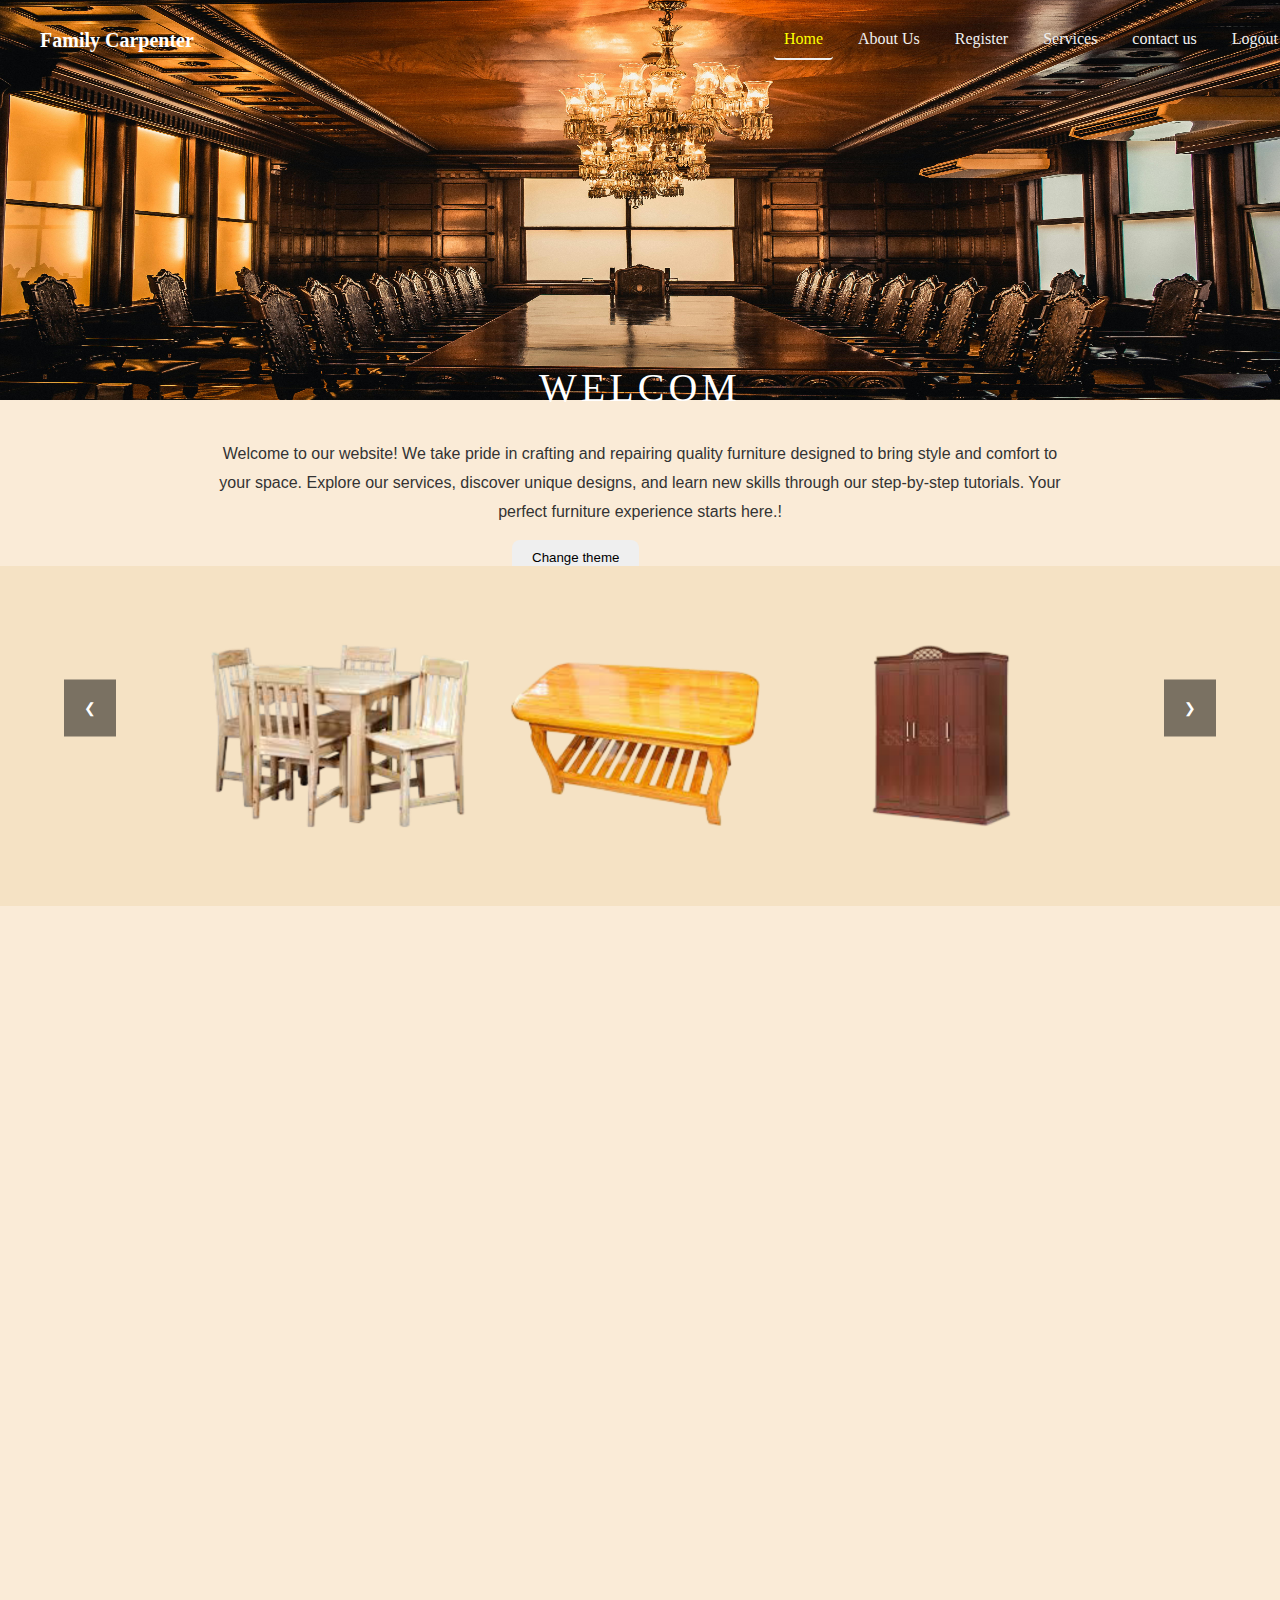
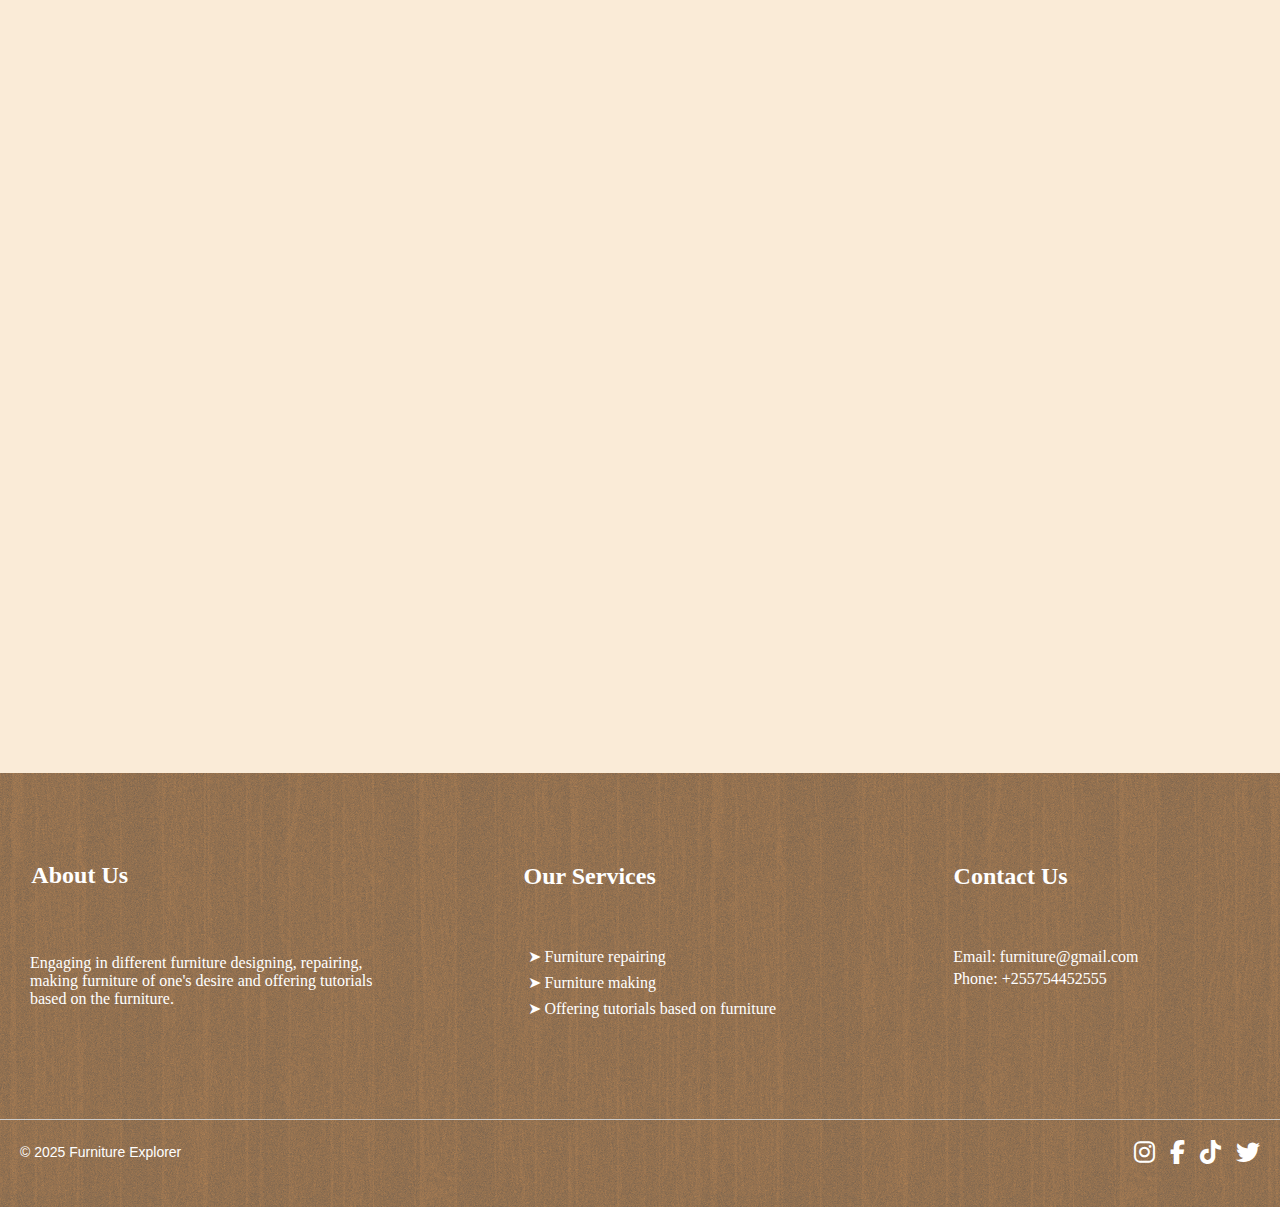
<file: index.html>
<html lang="en">

<head>
    <meta charset="UTF-8">
    <meta name="viewport" content="width=device-width, initial-scale=1.0">
    <title>Furniture Explorer</title>
    <link rel="stylesheet" href="style.css">
    <link rel="stylesheet" href="https://cdnjs.cloudflare.com/ajax/libs/font-awesome/6.4.0/css/all.min.css">
    <link href="https://fonts.googleapis.com/css2?family=Montserrat:wght@400;600&display=swap" rel="stylesheet">


</head>

<body>
    <header>
        <div class="familyCarpenter">
            <p class="family">Family Carpenter</p>
        </div>
        <div class="nav">
            <nav class="nav-list">
                <a href="index.html" id="active"></i> Home</a>
                <a href="about_us.html"></i>About Us</a>
                <a href="signup.php"> Register</a>
                <a href="service.html"> Services</a>
                <a href="contact.html"> contact us</a>
                <a href="login.php">Logout</a>
            </nav>
        </div>
    </header>
    <div class="head-section" id="header">
        <h1 class="image-text1" id="typewriter">Welcome to Family Carpenter. </h1>
           <button id="button1" >Change theme</button>
        <img src="images/index.jpg" alt="" height="400px" width="100%">
     
    </div>
    <div class="container reveal" id="home">
        <!--<h1 style="color: #654321; text-align: center;">Welcome to Furniture Explorer</h1>-->
        <p class="welcome-paragraph">Welcome to our website! We take pride in crafting and repairing quality furniture
            designed to bring style and
            comfort to your space. Explore our services, discover unique designs, and learn new skills through our
            step-by-step tutorials. Your perfect furniture experience starts here.!</p>
    </div>
    <div class="slideshow reveal">
        <div class="slideshow-container">
            <div class="slides-wrapper" style="transform: translateX(-100%); transition: transform 0.8s linear;">
                <div class="mySlides"><img style="width: 100%; height: 100%;" src="images/chair.png">
                </div>
                <div class="mySlides"><img style="width: 100%; height: 100%;" src="images/table.png">
                </div>
                <div class="mySlides"><img style="width: 100%; height: 100%;" src="images/cupboard.png">
                </div>
            </div>
        </div>


        <a class="prev" onclick="plusSlides(-1)">❮</a>
        <a class="next" onclick="plusSlides(1)">❯</a>
    </div>

    <div style="text-align:center">
        <span class="dot" onclick="currentSlide(1)"></span>
        <span class="dot" onclick="currentSlide(2)"></span>
        <span class="dot" onclick="currentSlide(3)"></span>
        <span class="dot" onclick="currentSlide(4)"></span>
    </div>
    <div class="myservices reveal-">
        <div class="service-image reveal-left"><img src="images/carpenter.jpg" style="width: 90%" height="100%"></div>

        <div class="service-paragraph reveal-right">
            <h2 class="heading">What we deal with</h2>
            <p class="myparagraph">We specialize in custom furniture making, professional furniture repair, and
                woodworking
                tutorials designed to bring your furniture ideas to life and help you maintain timeless pieces with
                expert
                craftsmanship.</p>
            <div style="padding-top: 3%;">
                <a class="get-started-btn" href="about_us.html">
                    Read More <span class="arrow">→</span>
                </a>
            </div>
        </div>
    </div>
    <div>
        <br>
    </div>
    <div class="testimony-why-section reveal">
        <!-- Testimonials Section -->
        <div class="testimony">
            <h2>Testimonials</h2>
            <div class="testimonial-cards">
                <div class="testimonial-card">
                    <p>"Family Carpenter crafted a custom dining set that perfectly fits our home. Beautiful
                        workmanship!"</p>
                    <h4>- Sarah M.</h4>
                </div>
                <!--    <div class="testimonial-card">
        <p>"The repair service was fast and professional. My old cabinet looks brand new again!"</p>
        <h4>- James K.</h4>
      </div>
      <div class="testimonial-card">
        <p>"Their tutorials helped me learn basic carpentry. Now I’ve built my first coffee table!"</p>
        <h4>- Linda T.</h4>
      </div>-->
            </div>
        </div>
        <div class="vertical-separator"></div>
        <!-- Why Choose Us Section -->
        <div class="why-choose">
            <h2>Why Choose Us</h2>
            <ul class="reasons">
                <li><i class="fa-solid fa-award"></i> Skilled and experienced craftsmen</li>
                <li><i class="fa-solid fa-couch"></i> Custom-made, durable furniture</li>
                <li><i class="fa-solid fa-wallet"></i> Affordable and transparent pricing</li>
                <li><i class="fa-solid fa-headset"></i> Fast and reliable customer support</li>
                <li><i class="fa-solid fa-chalkboard-user"></i> Hands-on tutorials and learning support</li>
            </ul>

        </div>
    </div>

    <section class="faq-section reveal">
        <h2 class="faq-title">People also ask</h2>

        <div class="faq-container">
            <!-- FAQ Item -->
            <div class="faq-item">
                <button class="faq-toggle">
                    <span class="faq-question">What types of furniture do you offer?</span>
                    <span class="faq-arrow"></span>
                </button>
                <div class="faq-content">
                    We provide a wide range of furniture including sofas, dining sets, beds, wardrobes, and custom-made
                    designs to suit your space.
                </div>
            </div>

            <!-- FAQ Item -->
            <div class="faq-item">
                <button class="faq-toggle">
                    <span class="faq-question">Do you provide delivery services?</span>
                    <span class="faq-arrow"></span>
                </button>
                <div class="faq-content">
                    Yes, we deliver furniture to your doorstep. Delivery time depends on your location and the size of
                    the order.
                </div>
            </div>

            <!-- FAQ Item -->
            <div class="faq-item">
                <button class="faq-toggle">
                    <span class="faq-question">Can I request custom furniture?</span>
                    <span class="faq-arrow"></span>
                </button>
                <div class="faq-content">
                    Absolutely! Our designers can create furniture tailored to your preferences, materials, and room
                    dimensions.
                </div>
            </div>

            <!-- FAQ Item -->
            <div class="faq-item">
                <button class="faq-toggle">
                    <span class="faq-question">What payment methods do you accept?</span>
                    <span class="faq-arrow"></span>
                </button>
                <div class="faq-content">
                    We accept cash, credit/debit cards, and mobile payments for your convenience.
                </div>
            </div>

        </div>
    </section>


    <script src="js/slideshow.js"></script>
    <script src="js/faq.js"></script>
    <script src="js/scroll-reveal.js"></script>
    <script src="js/home.js"></script>
    <script src="js/button.js"></script>
    <footer>
        <div class="myfooter">
            <div class="about">
                <h2 style="margin-left: 7%; margin-top: 12px;" class="h2">About Us</h2>
                <div class="paragraph">
                    <p class="vertical-paragraph">Engaging in different furniture designing, repairing, making furniture
                        of one's
                        desire and offering tutorials based on the furniture.</p>
                </div>
            </div>

            <div class="services">
                <h2 style="margin-left: 3%;  margin-top: 0px;" class="h2">Our Services</h2>
                <ul class="mylist">
                    <li class="service-list"><a href="#" class="service-link">➤ Furniture repairing</a></li>
                    <li class="service-list"><a href="#" class="service-link">➤ Furniture making</a></li>
                    <li class="service-list"><a href="#" class="service-link">➤ Offering tutorials based on
                            furniture</a>
                    </li>
                </ul>
            </div>

            <div class="contact">
                <h2 style="margin-left: 15%;" class="h2">Contact Us</h2>
                <ul>
                    <li class="contact-list">Email: <a href="mailto:furniture@gmail.com"
                            class="contact-link">furniture@gmail.com</a></li>
                    <li class="contact-list">Phone: <a href="tel:+255754452555" class="contact-link">+255754452555</a>
                    </li>
                </ul>
            </div>

            <hr class="footer-divider">

            <div class="footer-bottom">
                <div class="copyright">
                    <p>© 2025 Furniture Explorer</p>
                </div>
                <div class="social-icons">
                    <ul class="social-media">
                        <li><i class="fa-brands fa-instagram"></i></li>
                        <li><i class="fa-brands fa-facebook-f"></i></li>
                        <li><i class="fa-brands fa-tiktok"></i></li>
                        <li><i class="fa-brands fa-twitter"></i></li>
                    </ul>
                </div>
            </div>
        </div>
    </footer>

</body>

</html>
</file>
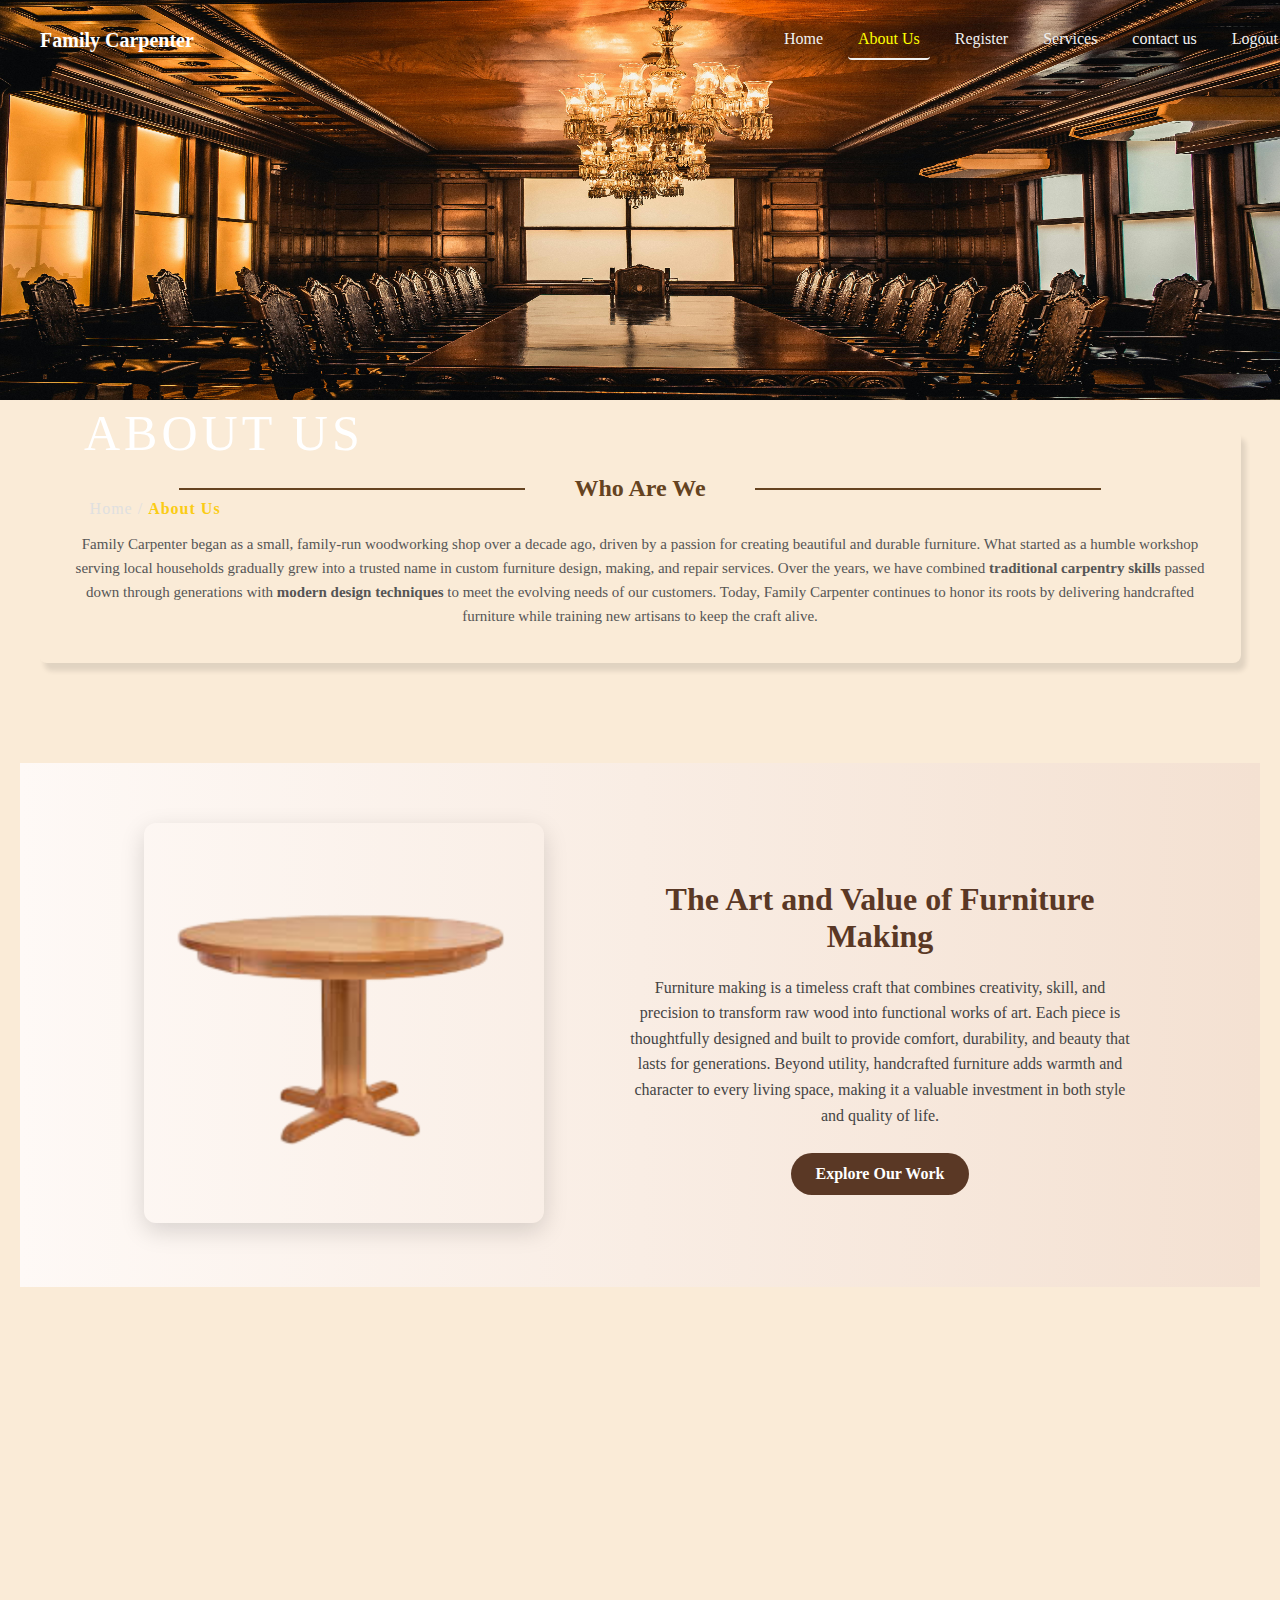
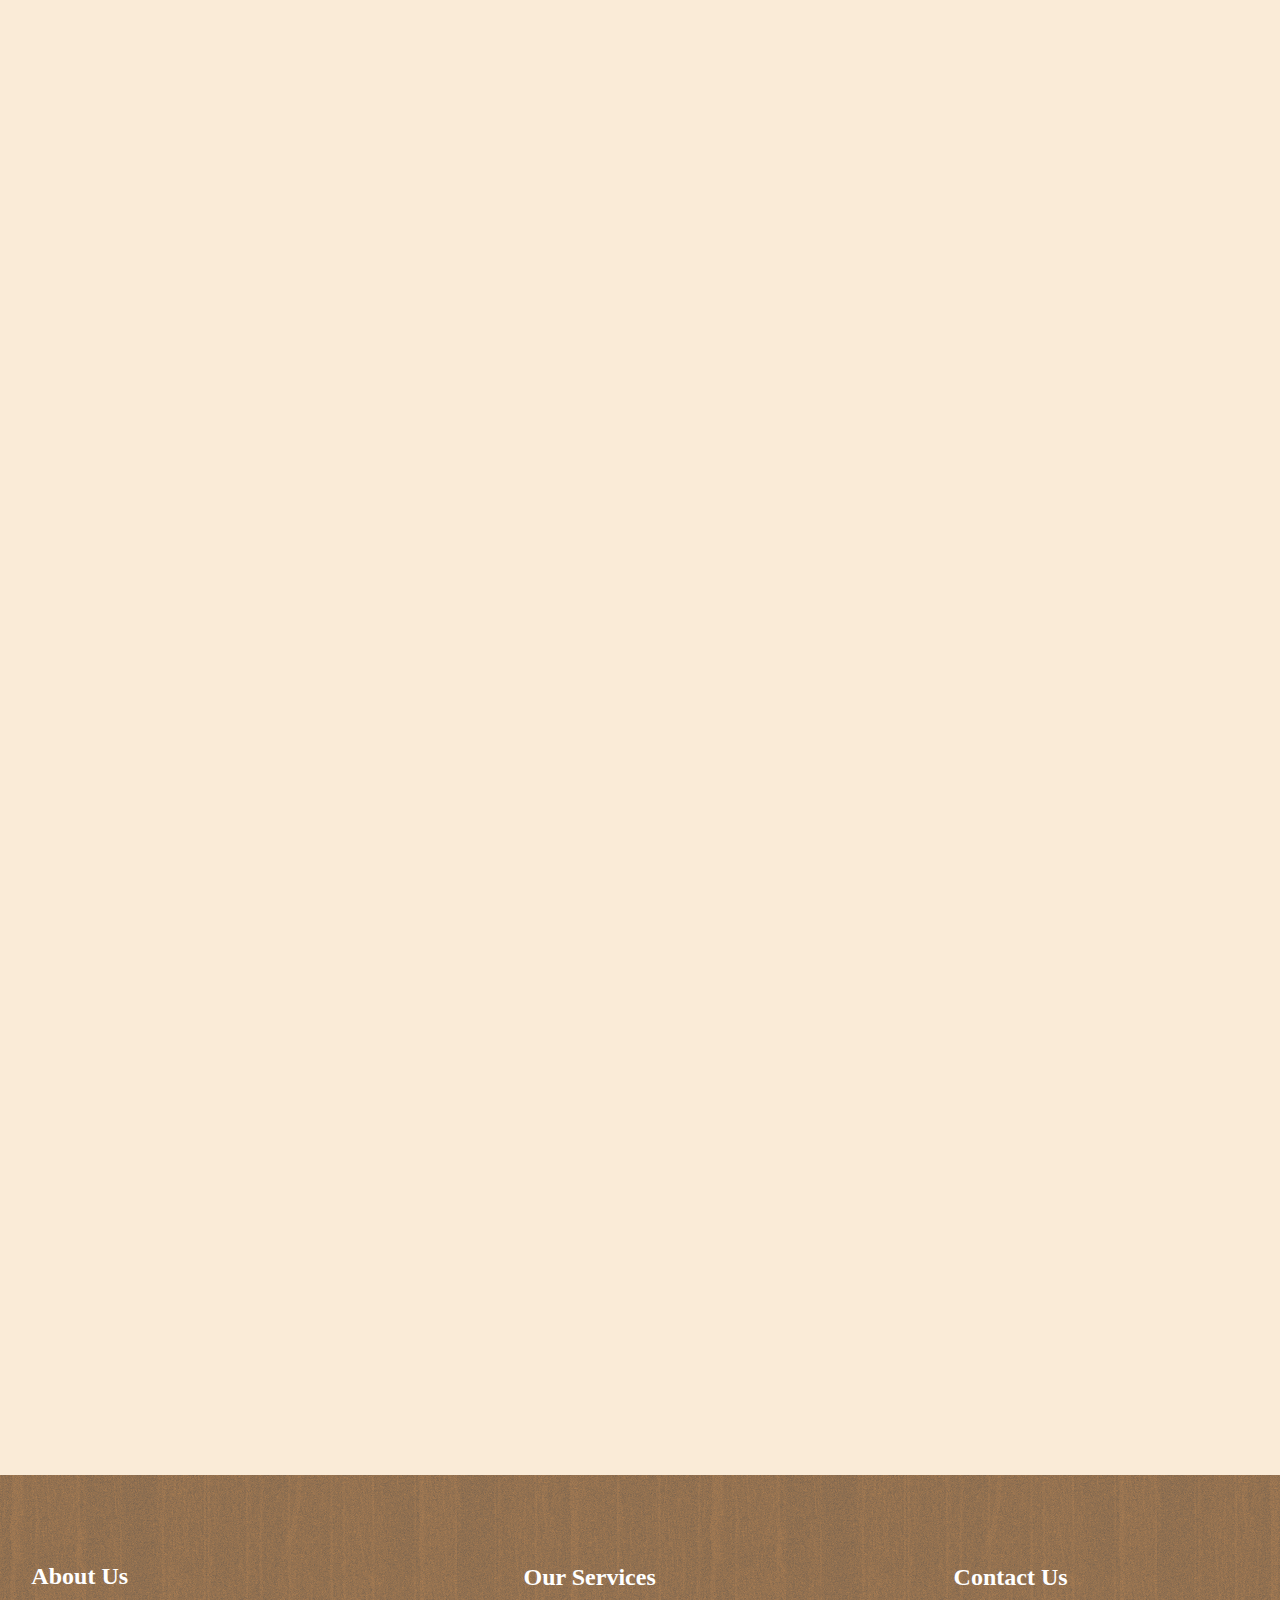
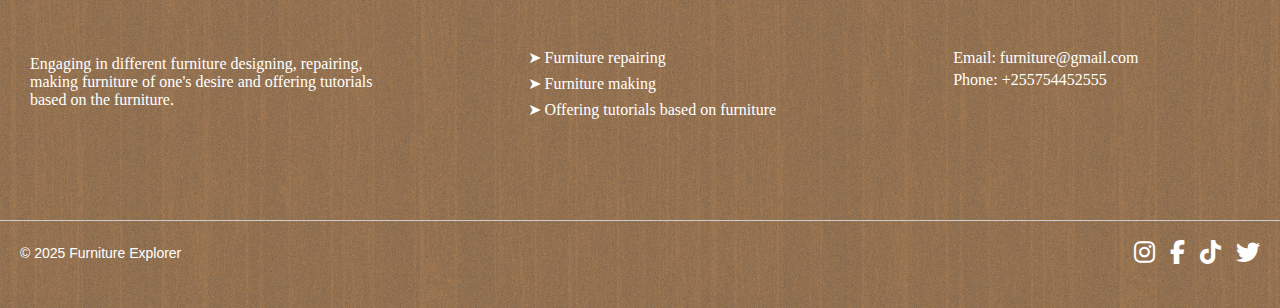
<file: about_us.html>
<!DOCTYPE html>
<html lang="en">

<head>
  <meta charset="UTF-8">
  <meta name="viewport" content="width=device-width, initial-scale=1.0">
  <title>About Us - Family Carpenter</title>

  <link rel="stylesheet" href="style.css">
  <link rel="stylesheet" href="https://cdnjs.cloudflare.com/ajax/libs/font-awesome/6.4.0/css/all.min.css">
  <link href="https://fonts.googleapis.com/css2?family=Montserrat:wght@400;600&display=swap" rel="stylesheet">

</head>

<body>
  <header>
    <div class="familyCarpenter">
      <p class="family">Family Carpenter</p>
    </div>
    <div class="nav">
      <nav class="nav-list">
        <a href="index.html"> Home</a>
        <a href="about_us.html" id="active"></i>About Us</a>
        <a href="signup.php"> Register</a>
        <a href="service.html"> Services</a>
        <a href="contact.html"> contact us</a>
        <a href="login.php">Logout</a>
      </nav>
    </div>
  </header>
  <div class="head-section">
    <h1 class="image-text">About Us</h1>
    <p class="breadcrumb">
      <a href="index.html" class="breadcrumb-link">Home</a> /
      <span class="breadcrumb-link active">About Us</span>
    </p>
    <img src="images/index.jpg" alt="" height="400px" width="100%">
  </div>
  <main class="about-container reveal" id="about">
    <section class="about-section">
      <div class="historical-background">
        <h1 class="section-offer">Who Are We</h1>
        <p>
          Family Carpenter began as a small, family-run woodworking shop over a decade ago, driven by a passion for
          creating beautiful and durable furniture. What started as a humble workshop serving local households
          gradually grew into a trusted name in custom furniture design, making, and repair services. Over the years,
          we have combined <strong>traditional carpentry skills</strong> passed down through generations with
          <strong>modern design techniques</strong> to meet the evolving needs of our customers. Today, Family
          Carpenter continues to honor its roots by delivering handcrafted furniture while training new artisans to
          keep the craft alive.
        </p>
      </div>
      <div class="service_about">
        <div class="product-overview reveal">
          <div class="product">
            <img src="images/chair1.png" alt="furniture_image">
          </div>
          <div class="explanation">
            <h2>The Art and Value of Furniture Making</h2>
            <p>
              Furniture making is a timeless craft that combines creativity, skill, and precision to transform
              raw wood into functional works of art. Each piece is thoughtfully designed and built to provide
              comfort, durability, and beauty that lasts for generations. Beyond utility, handcrafted furniture
              adds warmth and character to every living space, making it a valuable investment in both style
              and quality of life.
            </p>
            <a href="#services" class="btn">Explore Our Work</a>
          </div>
        </div>

        <h2 class="section-title reveal-left">What We Offer</h2>
        <div class="offer-container">
          <div class="offer-box reveal-left">
            <i class="fa-solid fa-chair"></i>
            <h3>Furniture Designing</h3>
            <p>Personalized designs tailored to your style and space, crafted with precision and creativity.
              We use high-quality woodwork built to last for generations, combining durability with timeless beauty.
              From modern to classic finishes, we bring your vision to life.
              Every piece is uniquely made to perfectly complement your home.</p>
          </div>
          <div class="offer-box reveal">
            <i class="fa-solid fa-screwdriver-wrench"></i>
            <h3>Furniture Repairing</h3>
            <p>We specialize in restoring damaged furniture to its original charm.
              Our skilled craftsmen handle everything from minor fixes to major repairs.
              We use quality materials to ensure durability and lasting results.
              Fast and affordable service to bring life back to your furniture.</p>
          </div>
          <div class="offer-box reveal-right">
            <i class="fa-solid fa-chalkboard-user"></i>
            <h3>Tutorials </h3>
            <p>Teaching the art of furniture making to aspiring carpenters with step-by-step guidance.
              We provide hands-on training in design, cutting, assembling, and finishing techniques.
              Learn to master both traditional and modern woodworking tools.
              Our goal is to equip you with skills to craft durable and stylish furniture confidently.</p>
          </div>
        </div>
      </div>
    <div class="values reveal">
  <div class="value-card">
    <h2 class="value-title">Our Mission</h2>
    <p class="value-text">
      To provide affordable, durable, and beautifully crafted furniture that transforms living spaces into warm,
      inviting environments. We are committed to promoting sustainable woodwork practices by sourcing eco-friendly
      materials and supporting responsible craftsmanship, ensuring that every piece not only enhances homes but
      also respects and preserves our planet for future generations.
    </p>
    <div class="decorative-line"><span>★</span></div>
  </div>

  <div class="value-card">
    <h2 class="value-title">Our Vision</h2>
    <p class="value-text">
      At Furniture Explorer, we aim to be the top destination for innovative and sustainable furniture. We blend
      traditional craftsmanship with modern designs to create timeless, high-quality pieces for every home. Our
      vision is to inspire a global community to embrace eco-conscious living through beautifully designed
      furniture that stands the test of time. We strive to lead the industry in sustainability, creativity, and
      customer satisfaction, transforming not just homes but lifestyles.
    </p>
    <div class="decorative-line"><span>★</span></div>
  </div>

  <div class="value-card">
    <h2 class="value-title">Our Values</h2>
    <p class="value-text">
      We value precision, sustainability, and innovation in every creation. With honesty, integrity, and a
      customer-focused approach at our core, we craft durable furniture that brings comfort and style to your
      living spaces. We are committed to ethical sourcing and environmentally responsible practices, ensuring that
      our work supports both people and the planet. Collaboration, continuous improvement, and respect for
      tradition guide us as we create pieces that not only meet but exceed expectations.
    </p>
  </div>
</div>

    </section>
  </main>
  <script src="js/scroll-reveal.js"></script>
  <script src="js/button.js"></script>
</body>
<footer>
  <div class="myfooter">
    <div class="about">
      <h2 style="margin-left: 7%; margin-top: 12px;" class="h2">About Us</h2>
      <div class="paragraph">
        <p class="vertical-paragraph">Engaging in different furniture designing, repairing, making furniture
          of one's
          desire and offering tutorials based on the furniture.</p>
      </div>
    </div>

    <div class="services">
      <h2 style="margin-left: 3%;  margin-top: 0px;" class="h2">Our Services</h2>
      <ul class="mylist">
        <li class="service-list"><a href="#" class="service-link">➤ Furniture repairing</a></li>
        <li class="service-list"><a href="#" class="service-link">➤ Furniture making</a></li>
        <li class="service-list"><a href="#" class="service-link">➤ Offering tutorials based on
            furniture</a></li>
      </ul>
    </div>

    <div class="contact">
      <h2 style="margin-left: 15%;" class="h2">Contact Us</h2>
      <ul>
        <li class="contact-list">Email: <a href="mailto:furniture@gmail.com"
            class="contact-link">furniture@gmail.com</a></li>
        <li class="contact-list">Phone: <a href="tel:+255754452555" class="contact-link">+255754452555</a>
        </li>
      </ul>
    </div>

    <hr class="footer-divider">

    <div class="footer-bottom">
      <div class="copyright">
        <p>© 2025 Furniture Explorer</p>
      </div>
      <div class="social-icons">
        <ul class="social-media">
          <li><i class="fa-brands fa-instagram"></i></li>
          <li><i class="fa-brands fa-facebook-f"></i></li>
          <li><i class="fa-brands fa-tiktok"></i></li>
          <li><i class="fa-brands fa-twitter"></i></li>
        </ul>
      </div>
    </div>
  </div>
</footer>




</html>
</file>
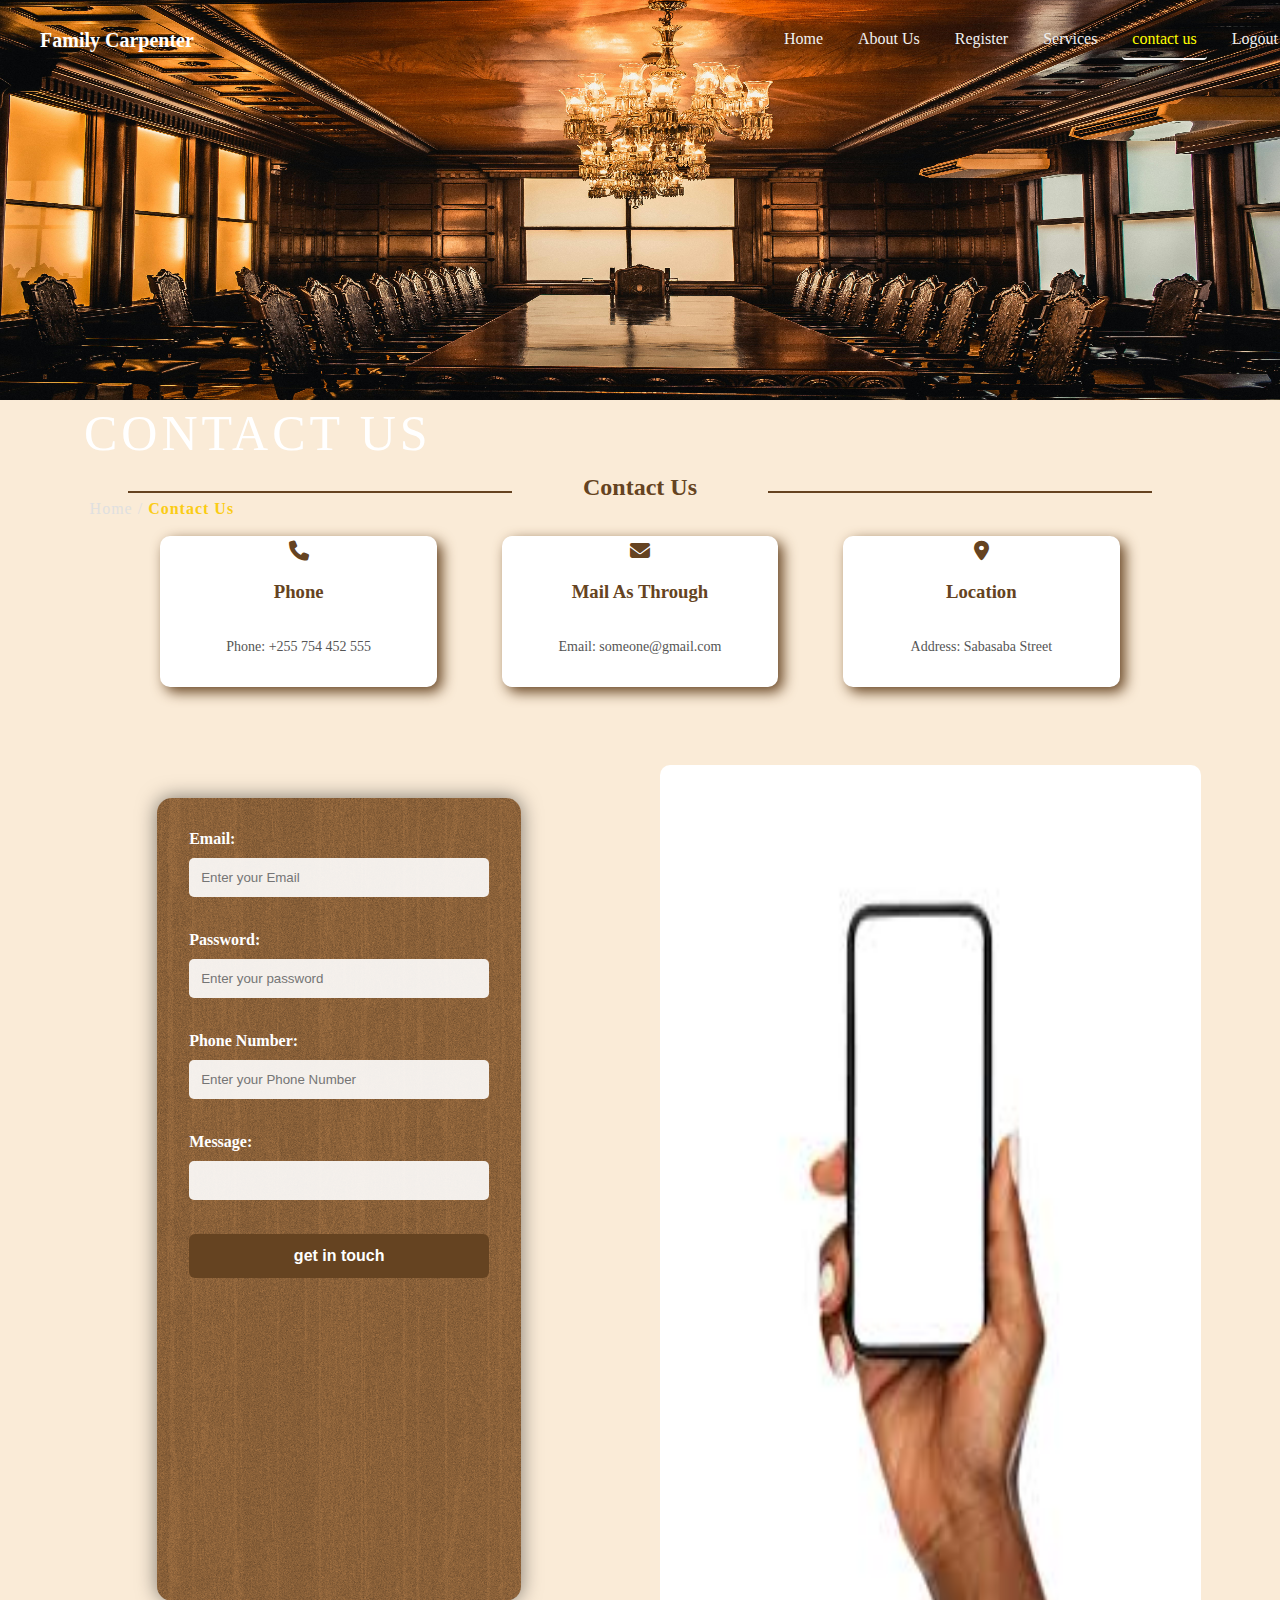
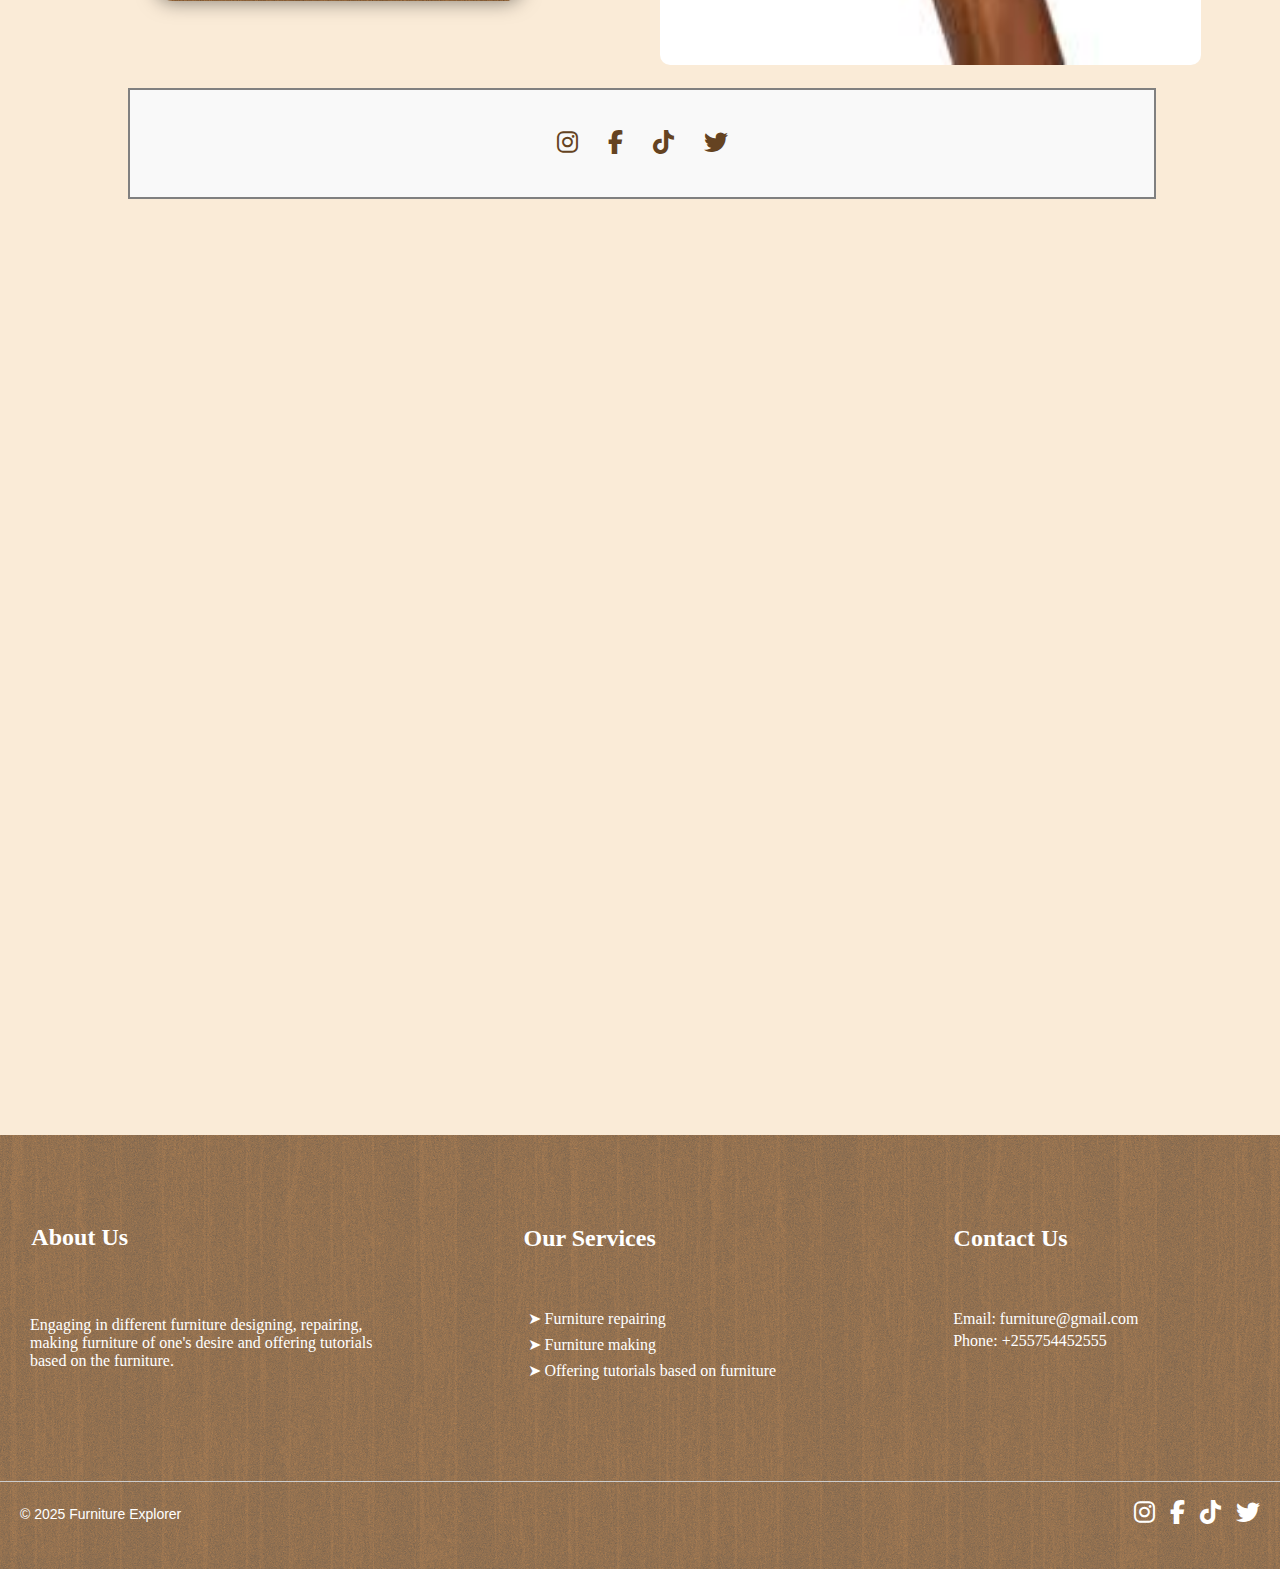
<file: contact.html>
<!DOCTYPE html>
<html lang="en">

<head>
    <meta charset="UTF-8">
    <meta name="viewport" content="width=device-width, initial-scale=1.0">
    <title>About Us - Family Carpenter</title>

    <link rel="stylesheet" href="style.css">
    <link rel="stylesheet" href="https://cdnjs.cloudflare.com/ajax/libs/font-awesome/6.4.0/css/all.min.css">
    <link href="https://fonts.googleapis.com/css2?family=Montserrat:wght@400;600&display=swap" rel="stylesheet">

</head>

<body>
    <header>
        <div class="familyCarpenter">
            <p class="family">Family Carpenter</p>
        </div>
        <div class="nav">
            <nav class="nav-list">
                <a href="index.html" ></i> Home</a>
                <a href="about_us.html"></i>About Us</a>
                <a href="signup.php"> Register</a>
                <a href="service.html"> Services</a>
                <a href="contact.html" id="active"> contact us</a>
                <a href="login.php">Logout</a>
            </nav>
            </div>
    </header>
       <div class="head-section  ">
        <h1 class="image-text">Contact Us</h1>
             <p class="breadcrumb">
  <a href="index.html" class="breadcrumb-link">Home</a> / 
  <span class="breadcrumb-link active">Contact Us</span>
</p>
        <img src="images/index.jpg" alt="" height="400px" width="100%">
    </div>
        <h2 class="section-title">Contact Us</h2>
        <div class="offer-container1">
            <div class="offer-box1">
                <i class="fa-solid fa-phone" style="color: #654321;"></i>
                <h3>Phone</h3>
                <p>Phone: +255 754 452 555</p>
            </div>
            <div class="offer-box1">
                <i class="fa-solid fa-envelope"></i>
                <h3>Mail As Through</h3>
                <p>Email: someone@gmail.com</p>
            </div>
            <div class="offer-box1">
                <i class="fa-solid fa-location-dot"></i>
                <h3>Location</h3>
                <p>Address: Sabasaba Street</p>
            </div>
        </div>
        <div class="media-form">
 <div class="form-div" style="height: 100%; margin-top: 0;">
      <form class="name-form" action="signup.php" method="POST">
      <!--<h1 style="text-align: center;  color: blue;">Sign Up</h1>-->  
        <div class="name-row">
            
          <div class="input-fields">
            <label for="email">Email:</label>
            <input type="email" id="email" name="email" placeholder="Enter your Email" required>
          </div><br>
             <div class="input-fields">
            <label for="password">Password:</label>
            <input type="password" id="password" name="user_password"placeholder="Enter your password" required>
        
          </div><br>
           <div class="input-fields">
            <label for="phone">Phone Number:</label>
            <input type="text" id="phone" name="phone" placeholder="Enter your Phone Number" required>
          </div><br>
          <div class="input-fields">
            <label for="text">Message:</label>
            <input type="text" id="text" name="full_name" placeholder="" required>
          </div><br>
          <button type="submit" class="btn">get in touch </button>
        </div>
      </form>
    </div>
           <div class="phone-img">
            <img src="images/phone.jpeg">
           </div>
        </div>
        <div class="mysocialmedia">
            <ul class="social-contact">
                <li><i class="fa-brands fa-instagram" style="color: #654321;"></i></li>
                <li><i class="fa-brands fa-facebook-f" style="color: #654321;"></i></li>
                <li><i class="fa-brands fa-tiktok" style="color: #654321;"></i></li>
                <li><i class="fa-brands fa-twitter" style="color: #654321;"></i></li>
            </ul>
        </div>
 <div class="map">
                <iframe
                    src="https://www.google.com/maps/embed?pb=!1m18!1m12!1m3!1d3960.952413313612!2d39.26554967296232!3d-6.896295493102877!2m3!1f0!2f0!3f0!3m2!1i1024!2i768!4f13.1!3m3!1m2!1s0x185c3452a738dbe1%3A0x67493f564239f0a8!2sSabasaba%20Kwa%20Mpili%20Bus%20Stop!5e0!3m2!1sen!2stz!4v1754572704098!5m2!1sen!2stz"
                    width="600" height="450" style="border:0;" allowfullscreen="" loading="lazy"
                    referrerpolicy="no-referrer-when-downgrade">
                </iframe>
            </div>
    </body>
    <footer>
        <div class="myfooter">
            <div class="about">
                <h2 style="margin-left: 7%; margin-top: 12px;" class="h2">About Us</h2>
                <div class="paragraph">
                    <p class="vertical-paragraph">Engaging in different furniture designing, repairing, making furniture
                        of one's
                        desire and offering tutorials based on the furniture.</p>
                </div>
            </div>

            <div class="services">
                <h2 style="margin-left: 3%;  margin-top: 0px;" class="h2">Our Services</h2>
                <ul class="mylist">
                    <li class="service-list"><a href="#" class="service-link">➤ Furniture repairing</a></li>
                    <li class="service-list"><a href="#" class="service-link">➤ Furniture making</a></li>
                    <li class="service-list"><a href="#" class="service-link">➤ Offering tutorials based on
                            furniture</a>
                    </li>
                </ul>
            </div>

            <div class="contact">
                <h2 style="margin-left: 15%;" class="h2">Contact Us</h2>
                <ul>
                    <li class="contact-list">Email: <a href="mailto:furniture@gmail.com"
                            class="contact-link">furniture@gmail.com</a></li>
                    <li class="contact-list">Phone: <a href="tel:+255754452555" class="contact-link">+255754452555</a>
                    </li>
                </ul>
            </div>

            <hr class="footer-divider">

            <div class="footer-bottom">
                <div class="copyright">
                    <p>© 2025 Furniture Explorer</p>
                </div>
                <div class="social-icons">
                    <ul class="social-media">
                        <li><i class="fa-brands fa-instagram"></i></li>
                        <li><i class="fa-brands fa-facebook-f"></i></li>
                        <li><i class="fa-brands fa-tiktok"></i></li>
                        <li><i class="fa-brands fa-twitter"></i></li>
                    </ul>
                </div>
            </div>
        </div>
    </footer>

</body>

</html>
</file>
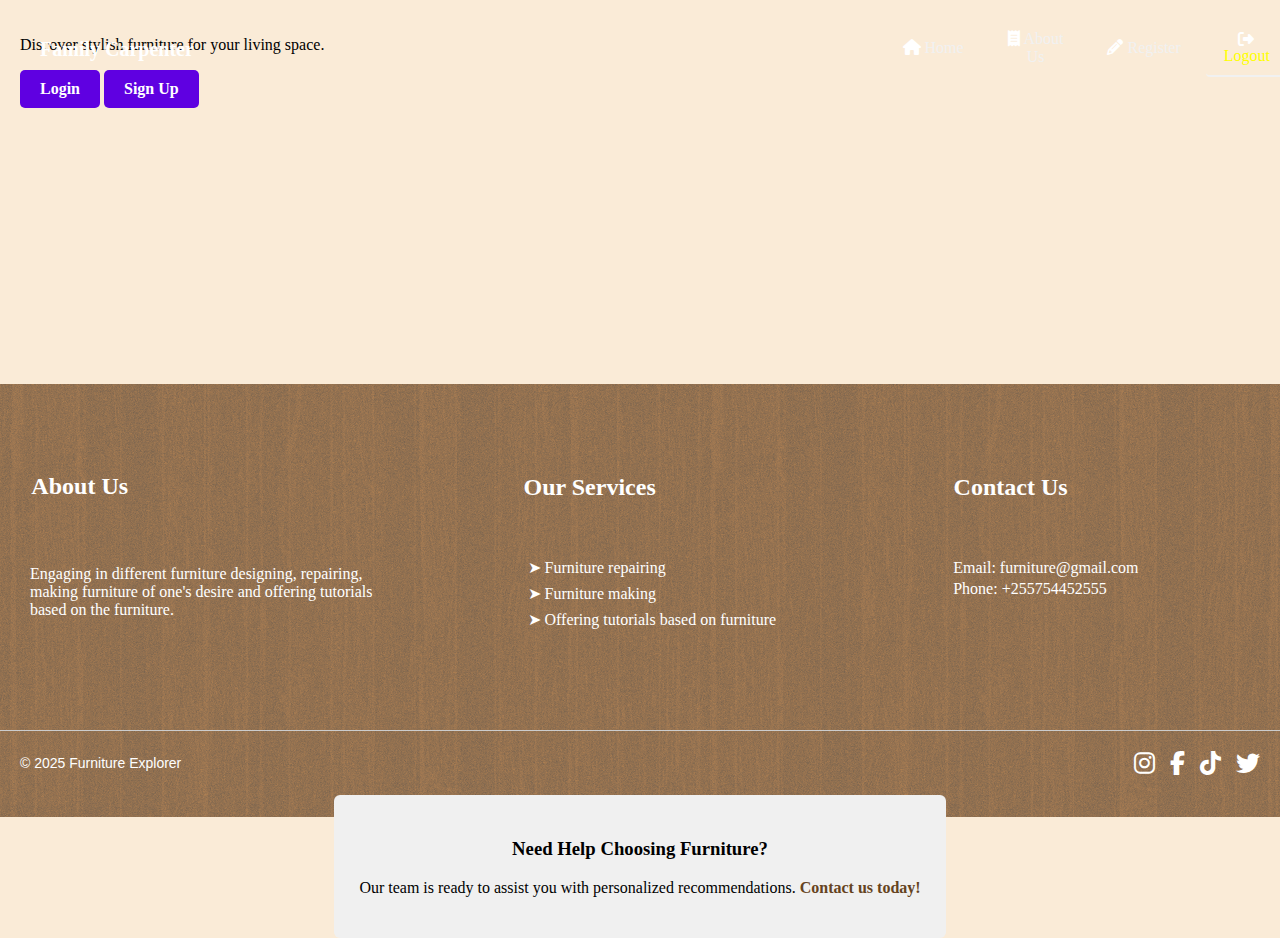
<file: index1.html>
<html lang="en"><head>
  <meta charset="UTF-8">
  <meta name="viewport" content="width=device-width, initial-scale=1.0">
  <title>Welcome - Furniture Explorer</title>
  <link rel="stylesheet" href="style.css">
   <link rel="stylesheet" href="https://cdnjs.cloudflare.com/ajax/libs/font-awesome/6.4.0/css/all.min.css">
</head>

<body>
  <header>
    <div class="familyCarpenter">
      <p class="family">Family Carpenter</p>
    </div>

    <div class="nav">
      <nav class="nav-list">
      <a href="index.html"><i class="fa-solid fa-house"></i> Home</a>
      <a href="about_us.html"><i class="fa-solid fa-receipt" style="margin-right: 5%"></i>About Us</a>
      <a href="register.html"><i class="fa-solid fa-pencil" "=""></i> Register</a>
      <a href="index1.html" id="active"><i class="fa-solid fa-right-from-bracket" style="margin-right: 4%"></i>Logout</a>
    </nav>
    </div>
    
    
  </header>
  <div class="container">
    <p>Discover stylish furniture for your living space.</p>
    <a class="btn" href="login.html">Login</a>
    <a class="btn" href="signup.html">Sign Up</a>
  </div>

<footer>
  <div class="myfooter">
    <div class="about">
      <h2 style="margin-left: 7%; margin-top: 12px;" class="h2">About Us</h2>
      <div class="paragraph">
        <p class="vertical-paragraph">Engaging in different furniture designing, repairing, making furniture of one's
          desire and offering tutorials based on the furniture.</p>
      </div>
    </div>

    <div class="services">
      <h2 style="margin-left: 3%;  margin-top: 0px;" class="h2">Our Services</h2>
      <ul class="mylist">
        <li class="service-list"><a href="#" class="service-link">➤ Furniture repairing</a></li>
        <li class="service-list"><a href="#" class="service-link">➤ Furniture making</a></li>
        <li class="service-list"><a href="#" class="service-link">➤ Offering tutorials based on furniture</a></li>
      </ul>
    </div>

    <div class="contact">
      <h2 style="margin-left: 15%;" class="h2">Contact Us</h2>
      <ul>
        <li class="contact-list">Email: <a href="mailto:furniture@gmail.com" class="contact-link">furniture@gmail.com</a></li>
        <li class="contact-list">Phone: <a href="tel:+255754452555" class="contact-link">+255754452555</a></li>
      </ul>
    </div>

    <hr class="footer-divider">

    <div class="footer-bottom">
      <div class="copyright">
        <p>© 2025 Furniture Explorer</p>
      </div>
      <div class="social-icons">
        <ul class="social-media">
          <li><i class="fa-brands fa-instagram"></i></li>
          <li><i class="fa-brands fa-facebook-f"></i></li>
          <li><i class="fa-brands fa-tiktok"></i></li>
          <li><i class="fa-brands fa-twitter"></i></li>
        </ul>
      </div>
    </div>
  </div>
</footer>


</body></html>





    <section class="cta">
      <h3>Need Help Choosing Furniture?</h3>
      <p>Our team is ready to assist you with personalized recommendations. <a href="contact.html">Contact us today!</a>
      </p>
    </section>
</file>
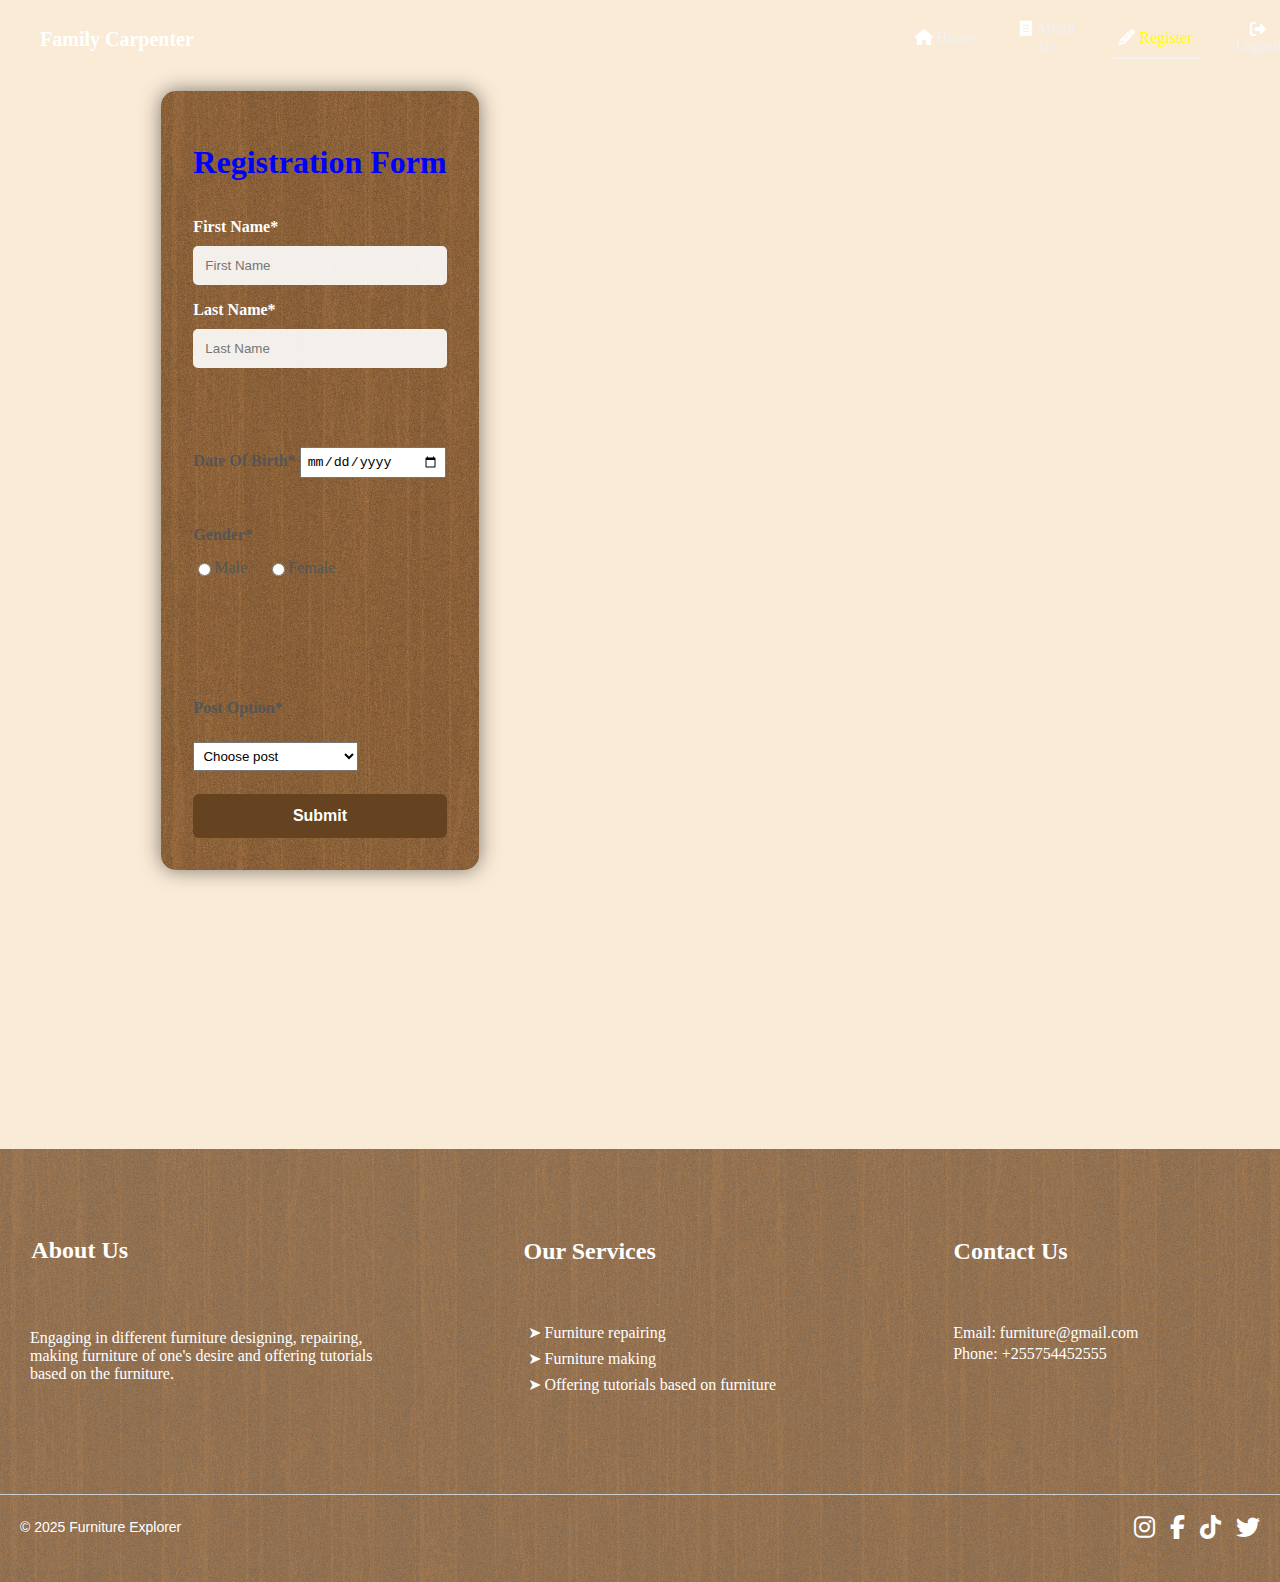
<file: job_registry.html>
<html lang="en"><head>
  <meta charset="UTF-8">
  <meta name="viewport" content="width=device-width, initial-scale=1.0">
  <title>Furniture Explorer</title>
  <link rel="stylesheet" href="style.css">
  <link rel="stylesheet" href="https://cdnjs.cloudflare.com/ajax/libs/font-awesome/6.4.0/css/all.min.css">
</head>

<body>
  <header>
    <p class="family">Family Carpenter</p>
    <nav class="nav-list">
      <a href="index.html"><i class="fa-solid fa-house"></i> Home</a>
      <a href="about_us.html"><i class="fa-solid fa-receipt" style="margin-right: 5%"></i>About Us</a>
      <a href="register.html" id="active"><i class="fa-solid fa-pencil" "=""></i> Register</a>
      <a href="index1.html"><i class="fa-solid fa-right-from-bracket" style="margin-right: 4%"></i>Logout</a>
    </nav>
  </header>

  <main class="container1">
    <div class="form-div">
      <form class="name-form" action="php/register.php" method="POST">
        <h1 style="text-align: center;  color: blue;">Registration Form</h1>
        <div class="name-row">

          <div class="input-fields">
            <label for="first-name">First Name*</label>
            <input type="text" id="first-name" name="first-name" placeholder="First Name" required="">
          </div>

          <div class="input-fields">
            <label for="last-name">Last Name*</label>
            <input type="text" id="last-name" name="last-name" placeholder="Last Name" required="">
          </div>
        </div>

        <br>
        <div class="fform-group">
          <label for="date">Date Of Birth*</label>
          <input type="date" id="date" name="date" placeholder="Date Of Birth" required="">
        </div>
        <br>
        <div class="form-group myformdate">
          <label>Gender*</label>
          <div class="gender-options">
            <label for="male">
              <input type="radio" id="male" name="gender" value="Male" required=""> Male
            </label>
            <label for="female">
              <input type="radio" id="female" name="gender" value="Female" required=""> Female
            </label>
          </div>
        </div>
        <br><br><br><br>
        <label for="post">Post Option*</label>
        <select name="post" id="post" required="">
          <option value="" disabled="" selected="">Choose post</option>
          <option value="secretary">Secretary</option>
          <option value="carpenter">Carpenter</option>
          <option value="it">IT</option>
          <option value="guard">Guardman/Woman</option>
        </select>


        <button type="submit" class="btn" style="margin-top: 3%;">Submit</button>
      </form>
    </div>
  </main>

  <footer>
    <div class="myfooter">
      <div class="about">
        <h2 style="margin-left: 7%; margin-top: 12px;" class="h2">About Us</h2>
        <div class="paragraph">
          <p class="vertical-paragraph">Engaging in different furniture designing, repairing, making furniture of one's
            desire and offering tutorials based on the furniture.</p>
        </div>
      </div>

      <div class="services">
        <h2 style="margin-left: 3%;  margin-top: 0px;" class="h2">Our Services</h2>
        <ul class="mylist">
          <li class="service-list"><a href="#" class="service-link">➤ Furniture repairing</a></li>
          <li class="service-list"><a href="#" class="service-link">➤ Furniture making</a></li>
          <li class="service-list"><a href="#" class="service-link">➤ Offering tutorials based on furniture</a>
          </li>
        </ul>
      </div>

      <div class="contact">
        <h2 style="margin-left: 15%;" class="h2">Contact Us</h2>
        <ul>
          <li class="contact-list">Email: <a href="mailto:furniture@gmail.com" class="contact-link">furniture@gmail.com</a></li>
          <li class="contact-list">Phone: <a href="tel:+255754452555" class="contact-link">+255754452555</a></li>
        </ul>
      </div>

      <hr class="footer-divider">

      <div class="footer-bottom">
        <div class="copyright">
          <p>© 2025 Furniture Explorer</p>
        </div>
        <div class="social-icons">
          <ul class="social-media">
            <li><i class="fa-brands fa-instagram"></i></li>
            <li><i class="fa-brands fa-facebook-f"></i></li>
            <li><i class="fa-brands fa-tiktok"></i></li>
            <li><i class="fa-brands fa-twitter"></i></li>
          </ul>
        </div>
      </div>
    </div>
  </footer>
</body></html>
</file>
<file: style.css>
body {
  margin: 0px;
  font-family: segoe UI;
  background-color: antiquewhite;
  color: black;
  transform: translateY(0);
  width: 100%;
  height: 100vh;
  display: flex;
  flex-direction: column;
  overflow-x: hidden;
  min-height: 100%;
  padding: 0%;
/*overflow-y: visible;*/  
/*  background-image: url('images/workshop.jpeg');*/  
/* background-repeat: no-repeat;*/   

/*background-size: cover;*/ 
  
}

html {
  padding: 0%;
  margin: 0px;
  min-height: 100%;
  display: flex;
  flex: 1;
  flex-direction: column;
 position: relative;
}

header {
  height: auto;
  display: flex;
  position: absolute;
  align-items: center;
  justify-content: space-between; /* keeps logo left & nav right */
  width: 100%; /* make sure it stretches full width */
  padding: 10px 20px; /* optional for spacing */
  
}


.family {
  color: white;
  padding-left: 20px;
  font-size: 20px;
}

.nav {
  display: flex;
  justify-content: flex-end; /* push nav to the right */
  padding: 10px 12px;
}

nav.nav-list {
  display: flex;
  gap: 15px;
  align-items: center;
}

.nav-list a {
  color: #f1f1f1;
  text-decoration: none;
  padding: 10px 10px; /* clickable area */
  text-align: center;
  border-radius: 4px; /* optional */
  
  /* underline effect */
  border-bottom: 2px solid transparent; /* invisible initially */
  transition: border-bottom 0.3s ease;
}

/* on hover or active, show underline */
.nav-list a:hover,
.nav-list a#active {
  border-bottom: 2px solid #f1f1f1; /* white underline */
}


nav a:hover,
nav a.active {
  color: #ffd700;
}

.container {
  padding: 20px;
}

.container1 {
  width: 50%;
  height: auto;
  display: grid;
  place-items: center;
  padding-top: 5%;
  border-color: black;
  border-radius: 5px;
  box-sizing: border-box;
}

.card {
  background-color: none;
  padding: 15px;
  border-radius: 10px;
  margin-bottom: 15px;
}

.card h3 {
  margin-top: 0;
  color: none;
}

input[type="email"],
input[type="password"],
input[type="text"] {
    width: 100%;
    border-radius: 5px;
    box-sizing: border-box;
}

#description {
  width: 90%;
  padding: 10px;
  margin: 5px;
  background-color: white;
  color: black;
  border-color: black;
  border-radius: 10px;
  box-sizing: border-box;
}

input[type="submit"],
.btn {
  background-color: rgba(95, 0, 225, 1);
  color: white;
  padding: 10px 20px;
  border: none;
  border-radius: 5px;
  cursor: pointer;
  display: inline-block;
  text-decoration: none;
  font-weight: bold;
}

.btn {
  background-color: rgba(95, 0, 225, 1);
  color: white;
  border: none;
  border-radius: 5px;
  cursor: pointer;
  display: inline-block;
  text-decoration: none;
  font-weight: bold;
}
input[type="submit"]:hover,
.btn:hover {
  background-color: #ffd700;
}

table {
  width: 100%;
  border-collapse: collapse;
  background-color: none;
}

th,
td {
  border: 1px solid #666;
  padding: 10px;
  text-align: left;
}

th {
  background-color: none;
}

.myfooter {
 background: url('images/timber1.png');
 background-color: #c28850;
  height: 65%;
  margin-top: 20%;
  width: 100%;
  overflow: hidden;
  color: white;
}

.contact {
  margin-top: 7%;
  margin-right: 10%;
  width: 30%;
  margin-left: 70%;
}

.services {
  margin-top: 7%;
  margin-right: 0%;
  width: 30%;
  float: left;
  margin-left: 5%;
}

.about {
  margin-top: 6%;
  float: left;
  width: 35%;
}
.about h2{
  color: white;
}
ul {
  list-style-type: none;
}

.li {
  padding-bottom: 10px;
  padding-left: 0px;
  margin-left: 0px;
  margin-right: 0px;
}

#active {
  color: yellow;
}

h2 {
  color: rgba(95, 0, 225, 0.5);
}



.contact-list {
  padding-bottom: 1%;
  font-family: segoe UI;
  margin-left: 5%;
  color: white;
}
.contact-list i{
  color: white;
  margin-right:2.5px;
}
#contact-list {
  color: white;
  text-decoration: none;
  margin-left: 2%;
  margin-right: 15%;
}

#contact-list:hover {
  color: yellow;
}

.service-link {
  display: inline-block;
  text-indent: -1px;
  padding-left: 1.5px;
  line-height: 1.5px;
  color: white;
  text-decoration: none;
  font-family: segoe UI;
}

.service-list {
  list-style: none;
  margin-bottom: 8px;
  list-style-type: none;
}

.service-link:hover {
  color: yellow;
}

.contact-link {
  color: white;
  text-decoration: none;
  font-family: sogoe UI;
}

.contact-link:hover {
  color: yellow;
}

.h2 {
  color: white;
  padding-bottom: 10%;
}



.mylist {
  padding-left: 15px;
}

.social-media {
  list-style: none;
  display: flex;
  margin: 20px 0;
  padding-top: 15%;
  margin-left: 85%;
  gap: 15px;
  margin: 0;
  padding: 0;
}

.social-media li {
  display: inline-block;
  font-size: 24px;
  cursor: pointer;
  transition: color 0.3s;
  color: white;
}

.copyright {
  font-family: segoe UI;
  color: white;
}

.social-icons {
  align-items: center;
  padding-top: 0%;
  padding: 6px 5px;
  border-bottom: 0%;
  margin-bottom: 10%;
  margin: 0;
  padding: 0;
}

.paragraph {
  width: 80%;
  margin-left: 30px;
  font-family: segoe UI;
}

.footer-divider {
  border: none;
  border-top: 1px solid #ccc;
  margin: 20px 0;
  width: 100%;
  margin-top: 10%;
  margin-bottom: 0%;
}

.footer-bottom {
  display: flex;
  justify-content: space-between;
  align-items: center;
  padding: 10px 20px;
  background: fixed;
}

.footer-bottom .copyright {
  color: white;
  font-family: Segoe UI, sans-serif;
  font-size: 14px;
  margin: 0;
}

.social-media li {
  display: inline-block;
}

.family {
  float: left;
  color: white;
  text-align: center;
  margin: 0% 0%;
  font-weight: bold;
}
/* Full page layout split into two halves */
.main-form {
  display: flex;
  height: auto;
  width: 90%;
  margin-top: 40px;
  background: url('images/timber.png');
  justify-content: center;
  margin-left: 50px;
}

/* Left image section */
.f.form-img {
 display: flex;
  flex-direction: column;
  justify-content: space-between;
  padding: 40px 30px;
  background-color: #2c3e50;
  color: #fff;
  height: 100%;
}

.form-img h1 {
  font-size: 2rem;
  color: c28850;
  margin-bottom: 20px;
}


/* Extra links aligned horizontally at the bottom */
.form-extra-links {
  display: flex;
  justify-content: space-between;
  align-items: center;
  padding-top: 43%;
  border-top: 1px solid rgba(255, 255, 255, 0.2);
  margin-top: auto;
  gap: 20px;
  flex-wrap: wrap;
}

.links {
  display: flex;
  gap: 20px;
}

.links a {
  color: black;
  text-decoration: none;
  font-size: 0.9rem;
}

.links a:hover {
  text-decoration: underline;
}

.language-selector {
  display: flex;
  align-items: center;
  gap: 8px;
}

.language-selector label {
  font-size: 0.9rem;
}

.language-selector select {
  padding: 5px 10px;
  border-radius: 4px;
  border: none;
  font-size: 0.9rem;
}
.signup-info {
  display: flex;
  flex-direction: column;
  gap: 30px;
  margin-top: 40px;
  color: black;
}

.info-block {
  display: flex;
  align-items: flex-start;
  gap: 15px;
}

.icon {
  font-size: 24px;
  color: #c28850; /* warm yellow/gold shade */
  margin-top: 4px;
}

.info-text h3 {
  margin: 0;
  font-size: 1rem;
  font-weight: 600;
  color: c28850;
}

.info-text p {
  margin: 5px 0 0;
  font-size: 15px;
  color: lack;
}


.form-img img {
  width: 100%;
  height: 100%;
  object-fit: cover;
}

/* Right form section */
.form-div {
  flex: 1;
  display: flex;
  align-items: center;
  justify-content: center;
  
  /*background-color: #8B5A2B;*/
  background-blend-mode: multiply;
  padding: 2px;
  margin: 5px 8px;
  position: relative;
}

.name-form {
  background: url('images/timber1.png');
 background-color: #c28850;
  background-blend-mode: multiply;
  padding: 2rem;
  border-radius: 15px;
  box-shadow: 0 0 20px rgba(0, 0, 0, 0.5);
  width: 100%;
  max-width: 300px;
  height: 80%; /* Changed from 100% to auto */
  margin-top: 20px; /* Increased from 15px to move form down more */
  color: #fff;
}


.input-fields label {
  display: block;
  margin-bottom: 5px;
  font-weight: bold;
  color: white;
}

.input-fields input {
  width: 100%;
  padding: 0.75rem;
  border: none;
  border-radius: 5px;
  margin-top: 5px;
  margin-bottom: 1rem;
  background: rgba(255, 255, 255, 0.9);
}

/* Submit button */
.name-form .btn {
  background-color: #654321;
  color: white;
  border: none;
  padding: 0.8rem;
  width: 100%;
  border-radius: 6px;
  font-weight: bold;
  cursor: pointer;
  transition: background 0.3s;
}

.name-form .btn:hover {
  background-color: #3e2612;
}

/* Optional: style error message */
.name-form span {
  color: red;
  font-size: 14px;
}


.btn:hover {
  background: #003580;
}

.name-form h2 {
  text-align: center;
  margin-bottom: 20px;
  color: #333;
}

.name-row {
  /*display: flex;*/
  margin-bottom: 15px;
  width: 100%;
  padding-top: 0%;
}

.form-group {
  flex: 1;
  display: flex;
  flex-direction: column;
}

label {
  font-weight: bold;
  margin-bottom: 10px;
  color: #555;
  padding-top: 0%;
}

.myformdate {
  float: left;
  margin-bottom: 10px;
}

.name-row1 {
  display: flex;
  gap: 0px;
  margin-bottom: 15px;
}

.gender-options {
  display: flex;
  gap: 20px;
  margin-top: 5px;
}

.gender-options label {
  display: flex;
  align-items: center;
  font-weight: normal;
}

input[type="number"] {
  width: 90%;
  padding: 2%;
  border: 1px solid #ccc;
  border-radius: 4px;
  font-size: 14px;
  box-sizing: border-box;
}

input[type="number"]:focus {
  border: 1.5px solid rgba(95, 0, 225, 1);
  outline: none;
}

input[type="date"] {
  padding: 2%;
  border-radius: 1px solid black;
  width: 58%;
}

input[type="date"]:focus {
  border: 1.5px solid rgba(95, 0, 225, 1);
  outline: none;
}

#post {
  padding: 2%;
  width: 65%;
}

#post:focus {
  border: 1.5px solid rgba(95, 0, 225, 1);
  outline: none;
  border-radius: 4px;
}

.slideshow-container {
  position: relative;
  width: 100%;
  max-width: 900px;
  overflow: hidden;
  margin: 20px auto;
}

.slides-wrapper {
  display: flex;
  transition: transform 0.8s linear;
  width: 100%;
}

.mySlides {
  flex: 0 0 calc(100% / 3);
  box-sizing: border-box;
  padding: 1%;
}

.mySlides img {
  object-fit: cover;
  border-radius: 5px;
}

.slideshow {
  background-color: #f5e2c4;
  width: 100%;
  margin: 0 auto;             /* ← This centers it horizontally */
  display: flex;
  align-items: center;        /* ← Optional: vertical centering of content */
  justify-content: center;    /* ← Optional: horizontal centering of inner content */
  position: relative;
}

.prev,
.next {
  position: absolute;
  transform: translateY(-50%);
  color: white;
  font-size: 14px;
  cursor: pointer;
  margin: 38% 5%;
  padding: 20px;
  background: rgba(0, 0, 0, 0.5);
}
.prev {
  left: 10px;               /* stick to left side */
}

.next {
  right: 10px;              /* stick to right side */
}

.dot.active {
  background-color: #717171;
  padding-top: 50%;
}

.prev {
  left: 0;
}

.next {
  right: 0;
}

.input-fields {
  margin-bottom: 0px;
}

.myservices {
  padding-top: 10%;
  height: 300px;
  display: flex;
}

.myparagraph {
  font-family: "Poppins", sans-serif;
}

.heading {
  color: #654321;
  font-family: "Poppins", sans-serif;
  margin-left: 0%;
  margin-top: 2%;
}

.service-paragraph {
  width: 50%;
  margin-left: 0%;
  display: block;
  line-height: 1.8;
  font-family: "Poppins", sans-serif;
  color: #333;
}

.service-image {
  width: 50%;
  margin-left: 2%;
}

.get-started-btn {
  background-color: #654321;
  color: white;
  border: none;
  padding: 10px 20px;
  font-size: 14px;
  border-radius: 5px;
  cursor: pointer;
  display: inline-flex;
  align-items: center;
  gap: 5px;
  transition: background-color 0.3s ease;
  text-decoration: none;
}

.get-started-btn:hover {
  background-color: yellow;
}

.arrow {
  font-size: 16px;
}

.welcome-paragraph {
  font-family: "Poppins", sans-serif;
  width: 70%;
  line-height: 1.8;
  text-align: center;
  margin: 20px auto;
  color: #333;
}
.service_about {
  margin: 10px auto;
  max-width: 100%;
  padding: 20%;
}


.service_about {
  text-align: center;
  margin: 40px auto;
  max-width: 100%;
  padding: 20px;
}
.section-offer{
   position: relative;
  text-align: center;
  color: #654321;
  font-weight: 600;
  font-size: 24px;
  margin: 40px 0 30px;
 
}
.section-title {
  position: relative;
  text-align: center;
  color: #654321;
  font-weight: 600;
  font-size: 24px;
  margin: 40px 0 30px;
  padding-top: 30px;
}
.section-offer::before,
.section-offer::after {
  content: "";
  position: absolute;
  top: 50%;
  width: 30%;
  height: 2px;
  background-color: #654321;
}

.section-offer::before {
  left: 10%;
}

.section-offer::after {
  right: 10%;
}

/* Decorative lines to left and right of text */
.section-title::before,
.section-title::after {
  content: "";
  position: absolute;
  top: 50%;
  width: 30%;
  height: 2px;
  background-color: #654321;
  margin-top: 18px;
}

.section-title::before {
  left: 10%;
}

.section-title::after {
  right: 10%;
}

.offer-container {
  display: flex;
  width: 100%;
 margin-left: 0.5%;
 justify-content: space-between;
}

.offer-box {
  width: 32%;  
  text-align: center;
  background: white;
  height: auto;
  border-radius: 25px;
 box-shadow:  5px 5px 14px #654321;
  transition: background 0.3s ease, color 0.3s ease;
  /*  overflow-y: auto;  🔥 Enables vertical scrolling */
  
}

.offer-box:hover {
background: linear-gradient(to right, #fef9f6, #f4e1d2);
  padding: 2px;
  color: white !important;
}
.offer-box:hover h3,
.offer-box:hover p {
  color: #333;
}

.offer-box h3 {
  font-size: 20px;
}

.offer-box p {
  font-size: 14px;
  color: #555;
  line-height: 1.6;
 padding: 18px;
}
.values {
  display: flex;
  flex-direction: column;
  gap: 3rem;
  max-width: 1000px;
  margin: 0 auto;
  padding: 2rem 1rem;
  font-family: 'Segoe UI', Tahoma, Geneva, Verdana, sans-serif;
}

.value-card {
  background: #fdfdfd;
  padding: 2rem 1.5rem;
  border-radius: 12px;
  box-shadow: 0 6px 18px rgba(0,0,0,0.08);
  position: relative;
  transition: transform 0.3s ease, box-shadow 0.3s ease;
}

.value-card:hover {
  transform: translateY(-5px);
  box-shadow: 0 10px 25px rgba(0,0,0,0.12);
}

.value-title {
  font-size: 1.8rem;
  color: #2c3e50;
  margin-bottom: 1rem;
  position: relative;
}

.value-text {
  font-size: 1rem;
  line-height: 1.7;
  color: #555;
}

.decorative-line {
  text-align: center;
  margin: 1.5rem 0;
}

.decorative-line span {
  display: inline-block;
  font-size: 1.5rem;
  color: #e67e22;
}


.historical-background {
    width: 90%;
    margin: auto;
    text-align: center;
    
    padding: 20px 25px;
    border-radius: 8px;
    padding-top: 5px;
    box-shadow: 5px 8px 5px rgba(0,0,0,0.1);
    margin-top: 2%; 
}


.historical-background h2 {
    color: #654321;
    margin-bottom: 15px;
}

.historical-background p {
    font-size: 15px;
    color: #555;
    line-height: 1.6;
}


.about-head{
    text-align: center;
}

/*Product explanation*/
.product-overview {
  display: flex;
  align-items: center;
  justify-content: space-between;
  gap: 80px;
  padding: 60px 10%;
  background: linear-gradient(to right, #fef9f6, #f4e1d2); /* light beige gradient */
}

.product{
  width: 45%;
}

.product img {
  max-width: 400px;
  border-radius: 12px;
  box-shadow: 0 8px 25px rgba(0,0,0,0.15);
  transition: transform 0.3s ease;
}

.product img:hover {
  transform: scale(1.05);
}


.explanation {
  max-width: 600px;
  margin-left: 205x;
}

.explanation h2 {
  font-size: 2rem;
  color: #5a3825;
  margin-bottom: 20px;
}
.explanation h2,
.explanation p {
  font-family: 'Times New Roman', Times, serif;
}
.explanation p {
  color: #444;
  line-height: 1.6;
  margin-bottom: 25px;
}

.explanation .btn {
  display: inline-block;
  background: #5a3825;
  color: white;
  padding: 12px 25px;
  border-radius: 25px;
  text-decoration: none;
  font-weight: bold;
  transition: 0.3s ease;
}

.explanation .btn:hover {
  background: #7a4f36;
}

.fa-chair {
  padding-top: 5%;
  color: #654321;
  font-size: 50px;
}
.fa-screwdriver-wrench {
  padding-top: 5%;
  color: #654321;
  font-size: 50px;
}
.fa-chalkboard-user {
  padding-top: 5%;
  color: #654321;
  font-size: 50px;
}
.about-section{
   display: flex;
  flex-direction: column;
  gap: 40px;
}
.decorative-line {
  position: relative;
  width: 90%; /* You can adjust this width */
  height: 1px;
  background-color: #654321; /* blue line */
  margin: 20px auto 30px auto; /* center the whole line */
}

.decorative-line .line-symbol {
  position: absolute;
  top: -13px;
  left: 50%; /* center horizontally */
  transform: translateX(-50%);
  background-color: #ffffff; /* matches white card background */
  color: #654321;
  font-size: 20px;
  padding: 0 0px; /* spacing between star and line */
}
 #contact-us {
      background-color: paleblue; /* White card */
      width: 100%;
      margin:  auto;
      padding: 0px;
      display: flex;
      justify-content: space-between;
    }

    #contact-us h2 {
      font-size: 32px;
      margin-bottom: 0px;
      color: #654321;
      text-align: center;
    }

    #contact-us h3 {
      margin-top: 30px;
      color: #654321;
    }

    #contact-us p,
    #contact-us ul,
    #contact-us li {
      font-size: 16px;
      line-height: 1.6;
      color: #654321;
    }

    #contact-us ul {
      list-style: none;
      padding: 0;
    }

    #contact-us a {
      color: #654321;
      text-decoration: none;
    }

    #contact-us a:hover {
      text-decoration: underline;
    }

    form {
      margin-top: 20px;
      display: flex;
      flex-direction: column;
      gap: 15px;
    }

    label {
      font-weight: bold;
    }


    input:focus,
    textarea:focus {
      border-color: #654321;
      background-color: #ffffff;
      outline: none;
    }

    button[type="submit"] {
      padding: 12px 24px;
      background-color: #654321;
      color: #fff;
      font-size: 16px;
      border: none;
      border-radius: 6px;
      cursor: pointer;
      transition: background-color 0.3s ease;
      width: fit-content;
    }

    button[type="submit"]:hover {
      background-color: #654321;
    }


.name-form1 {
  background-color: white;
  padding: 15px;
  border-radius: 8px;
  font-family: Arial, sans-serif;
  margin-right: 10px;
  box-shadow: 5px 8px 10px grey;
  border: 1px solid;
  width: 80%;
  height: auto;
  float: right;
}
.media-form {
  display: flex;
  justify-content: space-between;
  align-items: flex-start;
  width: 100%;
  height: auto;
  padding: 3%;
  box-sizing: border-box;
}

.contact-form {
  width: 50%;
}

.mysocialmedia {
  width: 80%;
  border-top: 2px solid #ccc;
  border-bottom: 2px solid #ccc;
  padding: 40px 0; /* Increased from 15px to 40px */
  background-color: #f9f9f9;
  display: flex;
  margin-left: 10%;
  border: 2px solid gray;
  place-content: center;
  justify-content: center;
}


.social-contact {
  list-style: none;
  display: flex;
  gap: 30px;
  padding: 0;
  margin: 0;
}

.social-contact li {
  font-size: 24px;
  color: #333;
  transition: color 0.3s ease;
}

.social-contact li:hover {
  color: #654321; /* Optional hover color */
}


.support{
  display: flex;
  flex-direction: row;
}
.offer-box1 {
  width: 27%;  
  text-align: center;
  border-radius: 10px;
  height: auto;
  margin-top: 5px;
  background: white;
 box-shadow:  5px 5px 14px #654321;
  transition: background 0.3s ease, color 0.3s ease;
 
}

.offer-box1:hover {
 background: linear-gradient(to right, #fef9f6, #f4e1d2);
  padding: 2px;
  color: white !important;
}
.offer-box1:hover h3,
.offer-box:hover p {
  color: #654321;
}

.offer-box1 h3 {
  color: #654321;
}

.offer-box1 p {
  font-size: 14px;
  color: #555;
 padding: 18px;
}
.offer-container1 {
  display: flex;
  width: 80%;
  justify-content: space-around;
  flex-wrap: wrap;   
  margin-left: 10%;            
}
.offer-box1{
.fa-phone{
  color: #654321;
  font-size: 20px;
  padding-top: 5px;
}
.fa-envelope{
  color: #654321;
  font-size: 20px;
  padding-top: 5px;
}
.fa-location-dot{
  color: #654321;
  font-size: 20px;
  padding-top: 5px;
}
}
.map {
  display: flex;                /* Use Flexbox */
  justify-content: center;     /* Center horizontally */
  align-items: center;         /* Center vertically if needed */
  height: auto;
  padding-top: 50px;
}

.map iframe {
  width: 90%;                  /* Controls how wide the map is */
  height: 70vh;
  border: 0;
}

    .fa-house{
      color: white;
    }
    .fa-receipt{
      color: white;
    }
        .fa-pencil{
      color: white;
    }   
    .fa-desktop{
      color: white;
    }    
    .fa-phone{
      color: white;
    }    
    .fa-envelope{
       color: white;
    }
    .fa-right-from-bracket{
      color: white;
    }
    .social-contact{
      display: flex;
    }
    .phone-img{
      width: 50%;
      height: 100vh;
      margin-top: 24px;
      justify-content: center;
    }
    .phone-img img{
      width: 90%;
      height: 100vh;
      margin-left: 20px;
      margin-top: 15px;
      border-radius: 10px;
    }
        .cta {
      text-align: center;
      margin: 0 auto;
      background-color: #f0f0f0;
      padding: 25px;
      border-radius: 6px;
      
    }

    .cta a {
      color: #654321;
      text-decoration: none;
      font-weight: bold;
    }

    .cta a:hover {
      text-decoration: underline;
    }
.carpenter h2{
  color: blu;
  text-align: center;
}

.carpenter{
  padding-top: 0%;
}
.service_img h2{
  color: #654321;
   text-align: center;
}

.design h2{
text-align: center;
color: #654321;
margin: 0;
padding: 0;
padding-bottom: 10px;
margin-top: 10px;
}
.services-design h2{
  color: #654321;
  text-align: center;
}
.services-design p{
  text-align: center;
}
.background-im {
  background-image: url('images/workshop1.jpeg');
  background-repeat: no-repeat;
  background-size: cover;
  background-position: center;
  width: 100%;
  height: 100vh; /* Full height of the viewport */
}
.img-design {
      display: grid;
      grid-template-columns: repeat(4, 1fr);
      gap: 10px;
      padding: 10px;
      background-color: #333;
      transition: background-color 0.3s ease;
    }

    .design-images img {
      width: 100%;
      aspect-ratio: 1/1;
      object-fit: cover;
      border-radius: 15px;
      cursor: pointer;
      transition: transform 0.3s ease, z-index 0.3s;
    }

    .design-images img:hover {
      transform: scale(1.03);
    }

    /* Focused mode */
    .img-design.focused-view {
      display: flex;
      justify-content: center;
      align-items: center;
      background-color: black;
      height: 100vh;
      padding: 0;
      overflow: hidden;
    }

    .img-design.focused-view .design-images {
      display: none;
    }

    .img-design.focused-view .design-images.focused {
      display: block;
      width: 90vw;
      height: auto;
      max-height: 90vh;
      z-index: 1000;
    }

    .img-design.focused-view .design-images.focused img {
      width: 100%;
      height: auto;
      object-fit: contain;
      border-radius: 10px;
      box-shadow: 0 0 20px #000;
      cursor: pointer;
    }

    @media (max-width: 768px) {
      .img-design {
        grid-template-columns: repeat(2, 1fr);
      }
    }

    @media (max-width: 480px) {
      .img-design {
        grid-template-columns: 1fr;
      }
    }


.testimony-why-section {
  display: flex;
  justify-content: space-between;
  flex-wrap: wrap;
  gap: 10%;
  width: 100%;
  padding: 40px 20px;
  background-color: #f5e2c4; /* pale blue */
}

/* Each section takes up roughly half the space */
.testimony {
  flex: 1;
  min-width: 30%;
  padding: 20px;
  box-sizing: border-box;
}
.why-choose {
  flex: 1;
  min-width: 30%;
  padding: 20px;
  box-sizing: border-box;
}


/* Add visual separation with a right border on Testimonials */
.vertical-separator {
  width: 2px;
  background-color: #ccc;
  margin: 0 20px;
}
/* Optional: Add left padding to Why Choose Us for extra spacing */

/* Headings */
.testimony h2,
.why-choose h2 {
  font-size: 35px;
  margin-bottom: 20px;
  color: #654321; /* softer blue */
}

/* Testimonials styling */
.testimonial-cards {
  display: flex;
  flex-direction: column;
  gap: 20px;
}

.testimonial-card {
  background: #fff;
  padding: 12px;
  border-left: 4px solid #654321;
  box-shadow: 0 2px 6px rgba(0, 0, 0, 0.1);
}

.testimonial-card p {
  font-style: italic;
  margin-bottom: 10px;
}

.testimonial-card h4 {
  text-align: right;
  font-weight: normal;
  color: #555;
}

/* Why Choose Us list */
.reasons {
  list-style: none;
  padding: 0;
  margin-top: 20px;
}

.reasons li {
  display: flex;
  align-items: center;
  gap: 12px;
  font-size: 16px;
  margin-bottom: 12px;
  color: #444; /* light text */
}

.reasons li i {
  font-size: 18px;
  padding: 8px;
  border-radius: 50%;
}

.image-text {
  position: absolute;
  top: 40%; /* Keeps it vertically positioned */
  left: 5%; /* Near the left side */
  transform: none; /* Remove centering */
  color: white;
  padding: 10px 20px;
  font-size: 50px;
  font-weight: 300; /* Thin font */
  letter-spacing: 4px; /* Wider appearance */
  text-transform: uppercase;
}


.image-text1 {
  position: absolute;
  top: 40%; /* Vertically center */
  left: 50%; /* Horizontally center */
  transform: translate(-50%, -50%);
  color: white;
  padding: 10px 20px;
  font-size: 40px;
  font-weight: 300; /* Thinner text */
  letter-spacing: 4px; /* Space letters for wider appearance */
  text-transform: uppercase; /* Optional: for a cleaner modern look */
}
.breadcrumb {
  position: absolute;
  top: 50%;
  left: 7%;
  transform: none;
  color: #e0e0e0;
  font-size: 16px;
  letter-spacing: 1px;
  margin-top: 50px;
}

.breadcrumb-link {
  color: #e0e0e0;
  text-decoration: none;
  transition: color 0.3s;
}

.breadcrumb-link:hover {
  color: #facc15; /* Optional hover effect */
}

.breadcrumb-link.active {
  color: #facc15; /* Gold shade for active page */
  font-weight: 600;
}

/* General full-width section */
/* General full-width section */
.faq-section {
  width: 100%;
  margin: 0;
  padding: 10px;
  font-family: Arial, segoe UI;
  box-sizing: border-box;
  background-color: #f5e2c4;
  margin-top: 20px;
}

.faq-title {
  font-size: 30px;
  margin-bottom: 5px;
  text-align: center;
  padding-bottom: 5px;
  color: #654321;
}

.faq-container {
  border-top: 1px solid #ccc;
}

.faq-item {
  border-bottom: 1px solid #ccc;
}

/* Question button */
.faq-toggle {
  width: 100%;
  display: flex;
  justify-content: space-between;
  align-items: center;
  background: none;      /* remove any background change */
  border: none;
  padding: 12px 20px;
  cursor: pointer;
  font-size: 1rem;
  font-weight: 500;
  text-align: left;
  outline: none;         /* removes yellow focus outline */
}


/* Question text */
.faq-question {
  flex: 1;
}

/* Toggle circle for > and V */
.faq-arrow {
  display: inline-flex;
  align-items: center;
  justify-content: center;
  font-size: 1rem;
  width: 28px;
  height: 28px;
  border-radius: 50%;
  background: #f0f0f0; /* pale circle */
  color: #333;
  line-height: 1;
  user-select: none;
  transform-origin: center;
}

/* Flattened V shape inside same circle */
.faq-arrow.v-shape {
  transform: scaleY(0.5); /* short and wide */
}

.faq-content {
  display: none;
  padding: 10px 20px;
  color: #555;
}

.faq-content.show {
  display: block;
}
.faq-toggle:hover {
  background-color: transparent; /* or use your desired background color */
  color: inherit; /* Optional: keep text color same on hover */
  box-shadow: none; /* Optional: remove any shadows if present */
  border: none; /* Optional: reset borders if needed */
}

/* Default bottom-to-top */
.reveal {
  position: relative;
  transform: translateY(50px);
  opacity: 0;
  transition: all 0.8s ease;
}

.reveal.active {
  transform: translateY(0);
  opacity: 1;
}

/* Left to Right */
.reveal-left {
  position: relative;
  transform: translateX(-100px); /* start off screen left */
  opacity: 0;
  transition: all 0.8s ease;
}

.reveal-left.active {
  transform: translateX(0);
  opacity: 1;
}

/* Right to Left */
.reveal-right {
  position: relative;
  transform: translateX(100px); /* start off screen right */
  opacity: 0;
  transition: all 0.8s ease;
}

.reveal-right.active {
  transform: translateX(0);
  opacity: 1;
}
 #button1 {
  position: absolute;
  top: 60%; /* Keeps it vertically positioned */
  left: 40%; /* Near the left side */
  color: black;
  padding: 10px 20px;
  font-weight: 300; /* Thin font */
  border: none;
  cursor: pointer;
  place-items: center;
  border-radius: 8px;
  }
  #header {
  transition: all 0.4s ease-in-out;
}
#header img {
  display: block;
  width: 100%;
  height: 400px;
  transition: opacity 0.2s ease;
}
</file>
